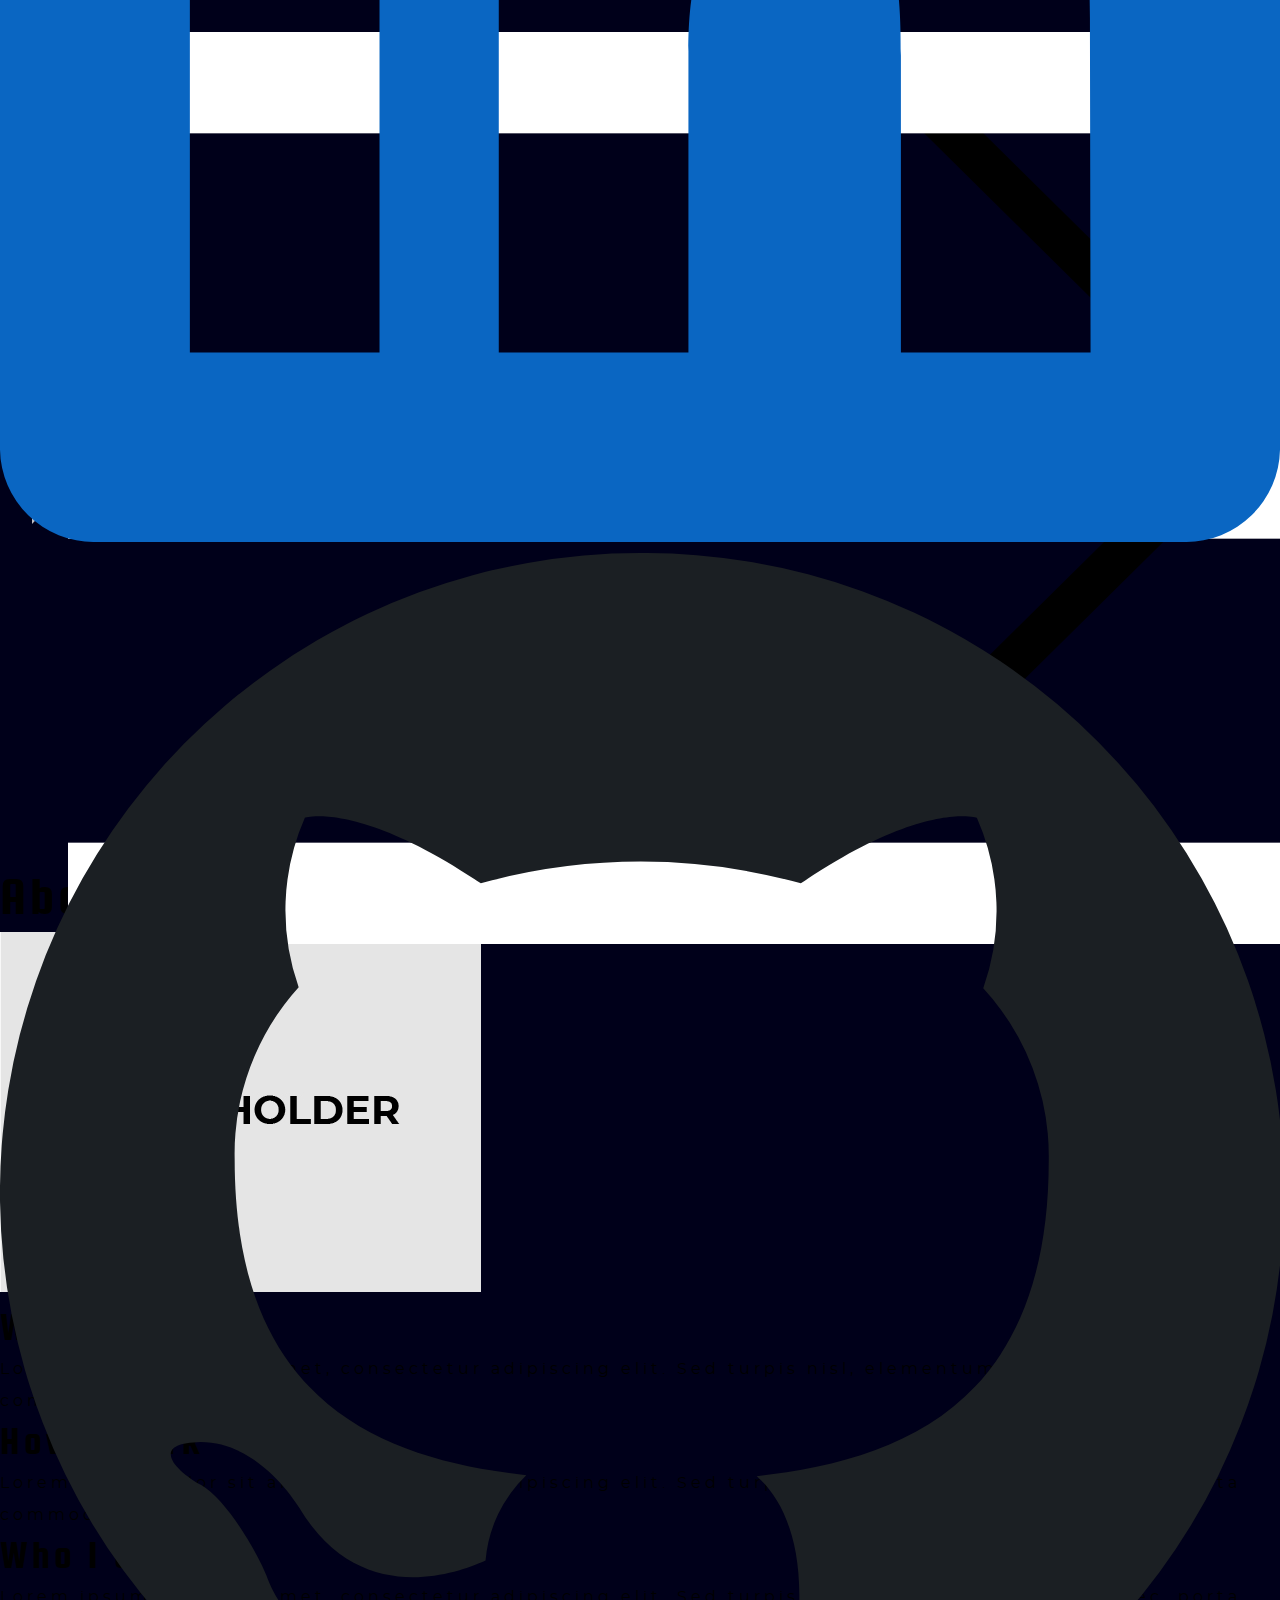
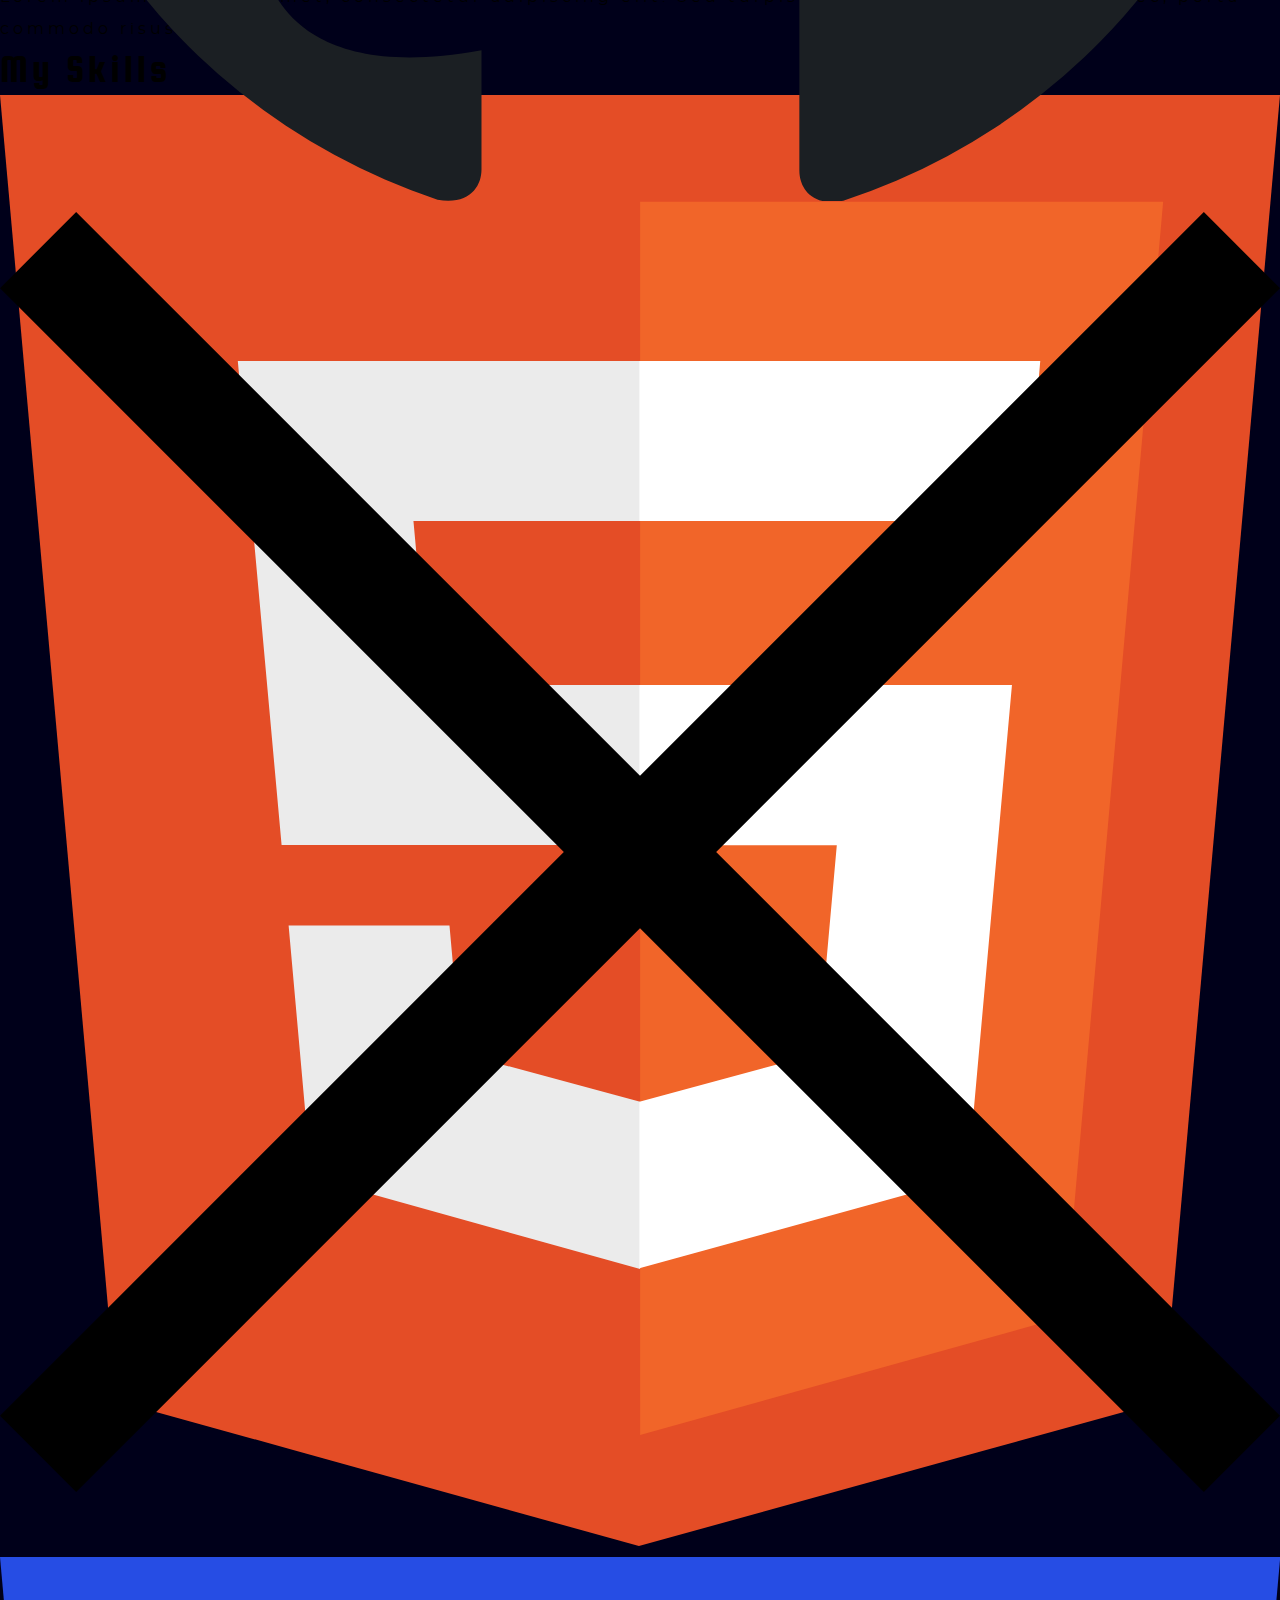
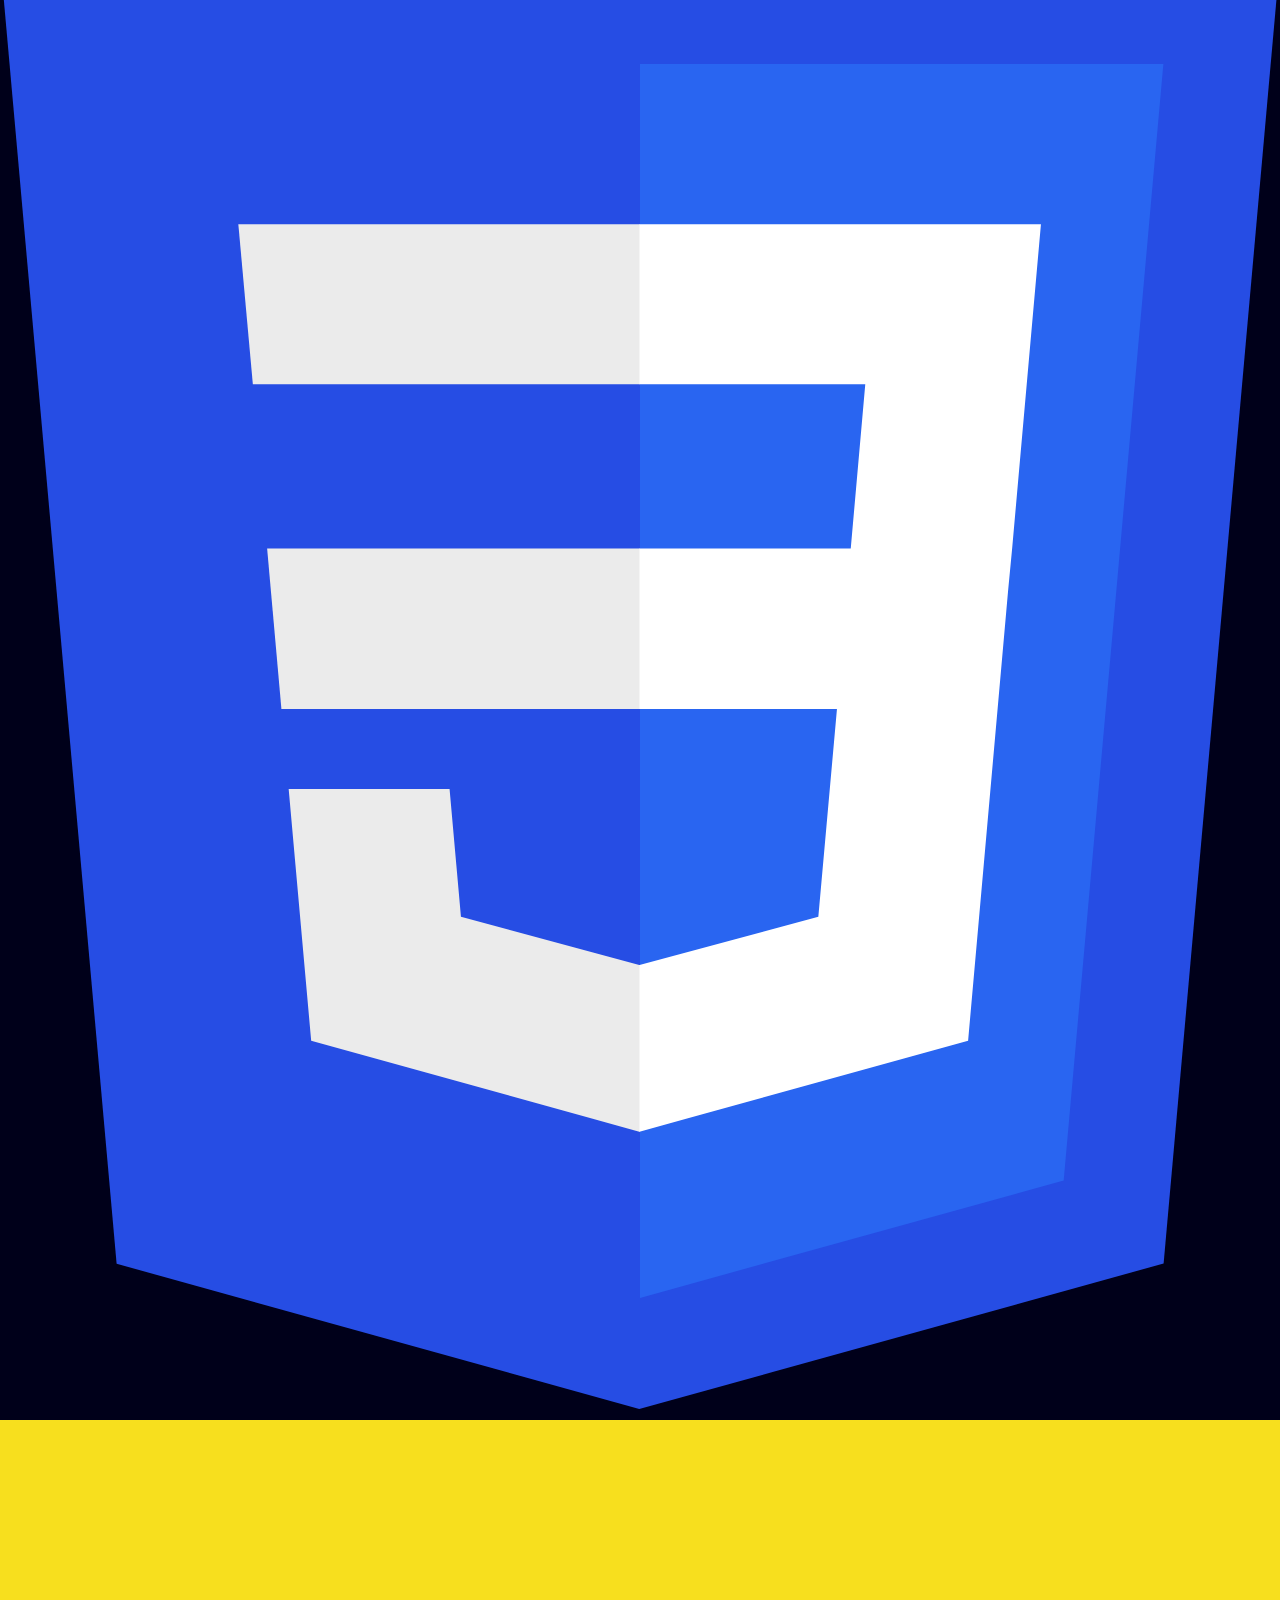
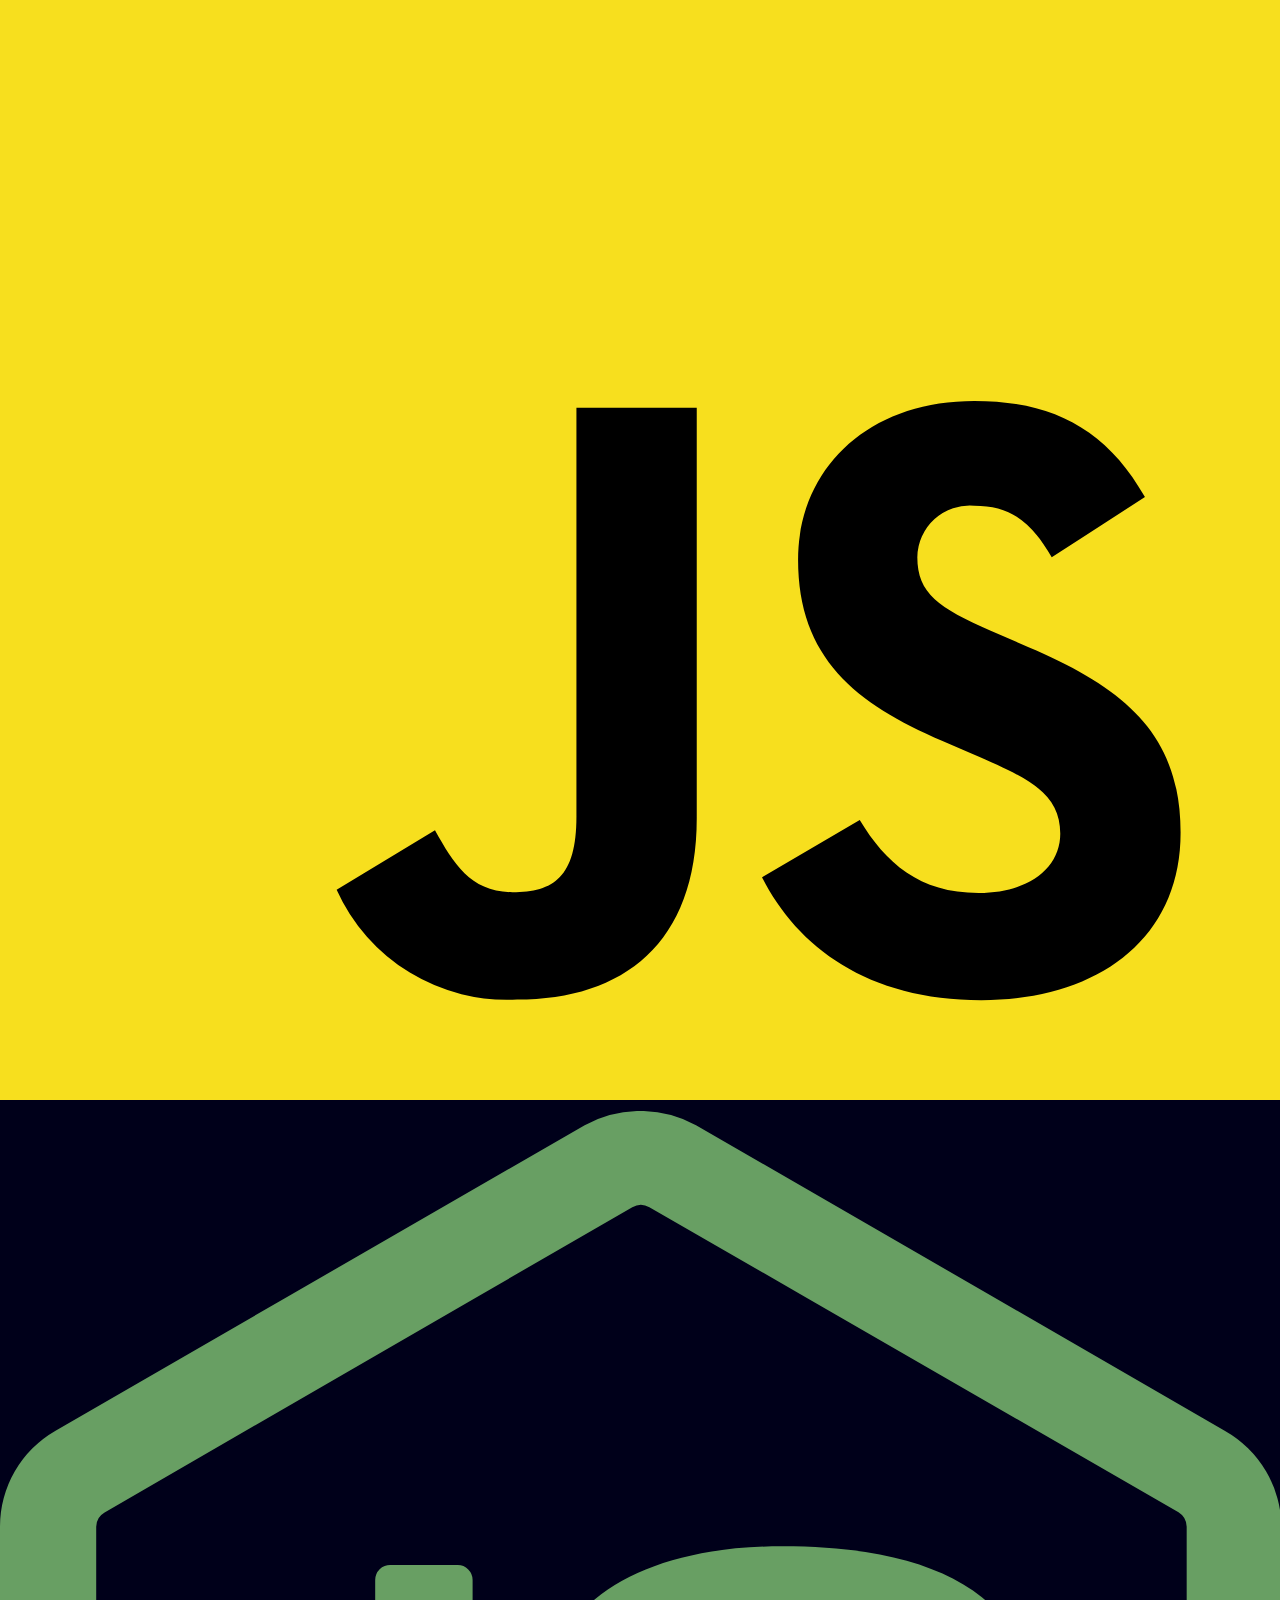
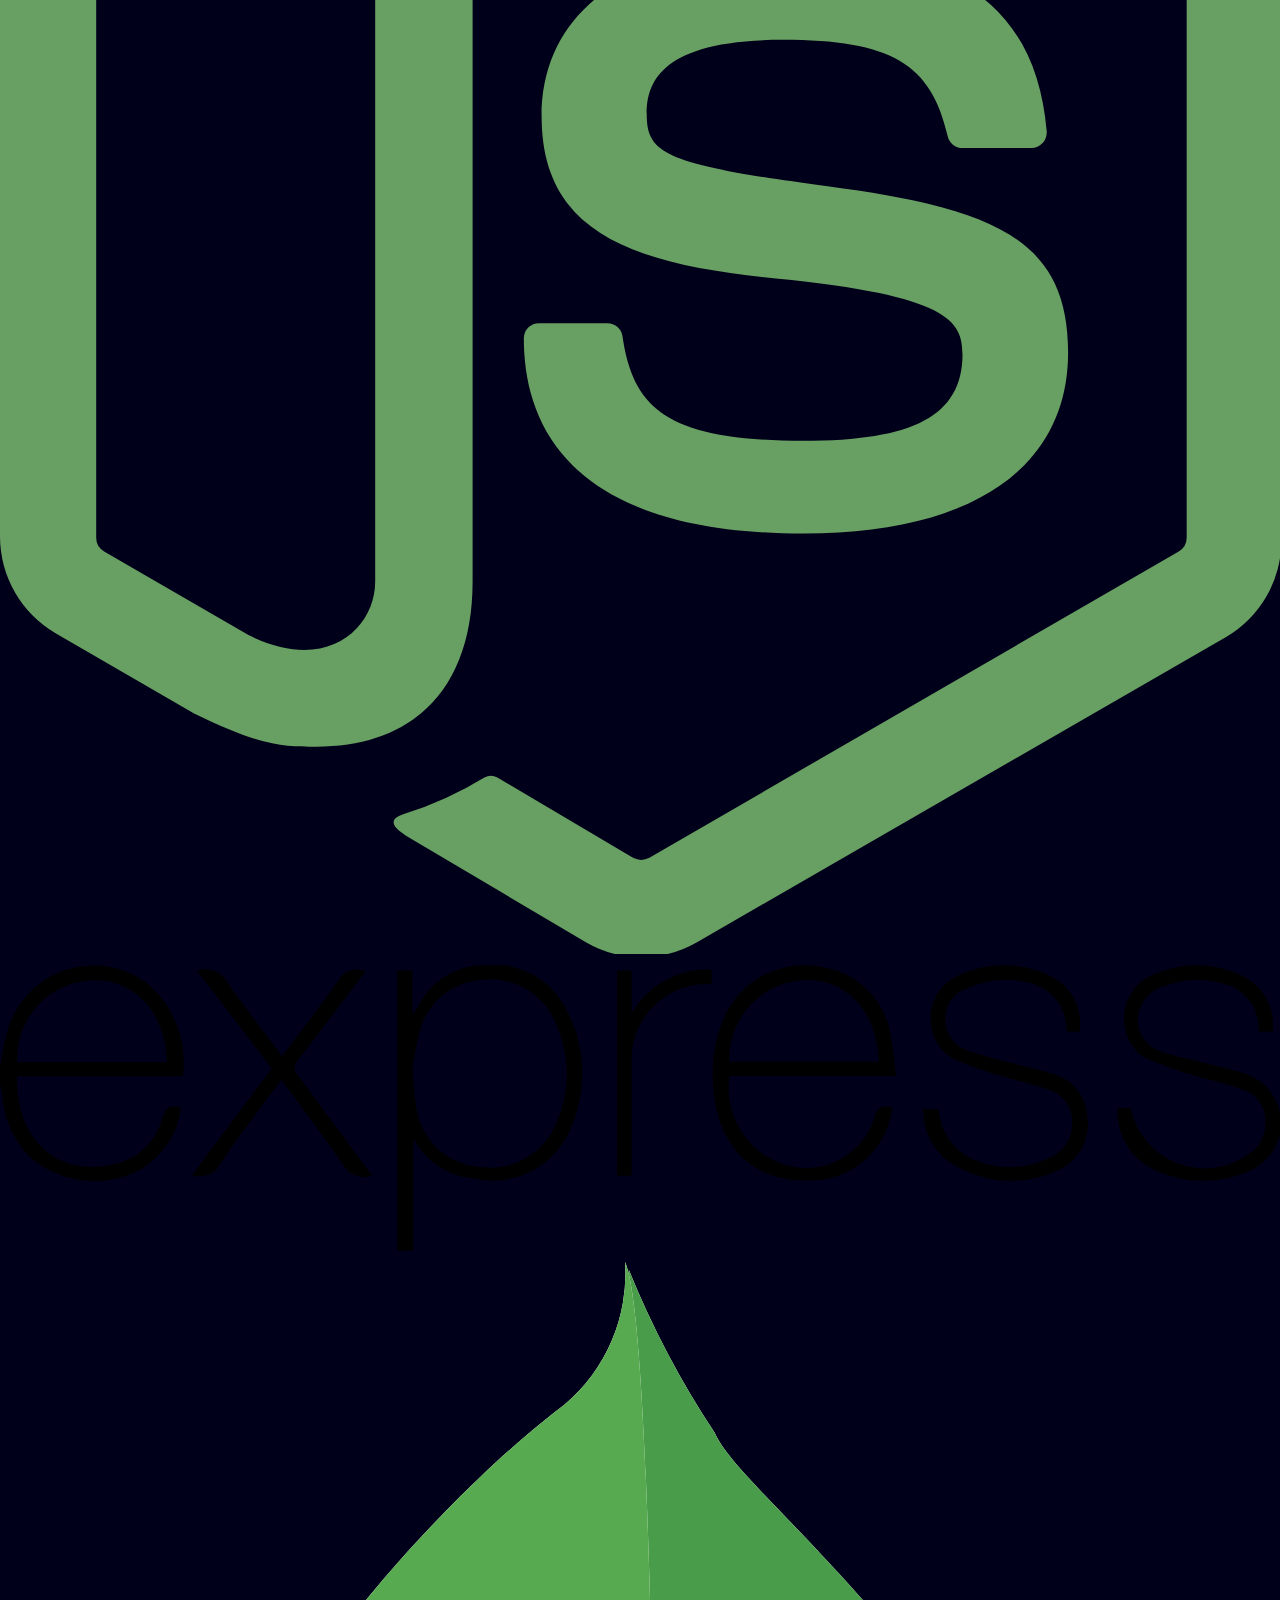
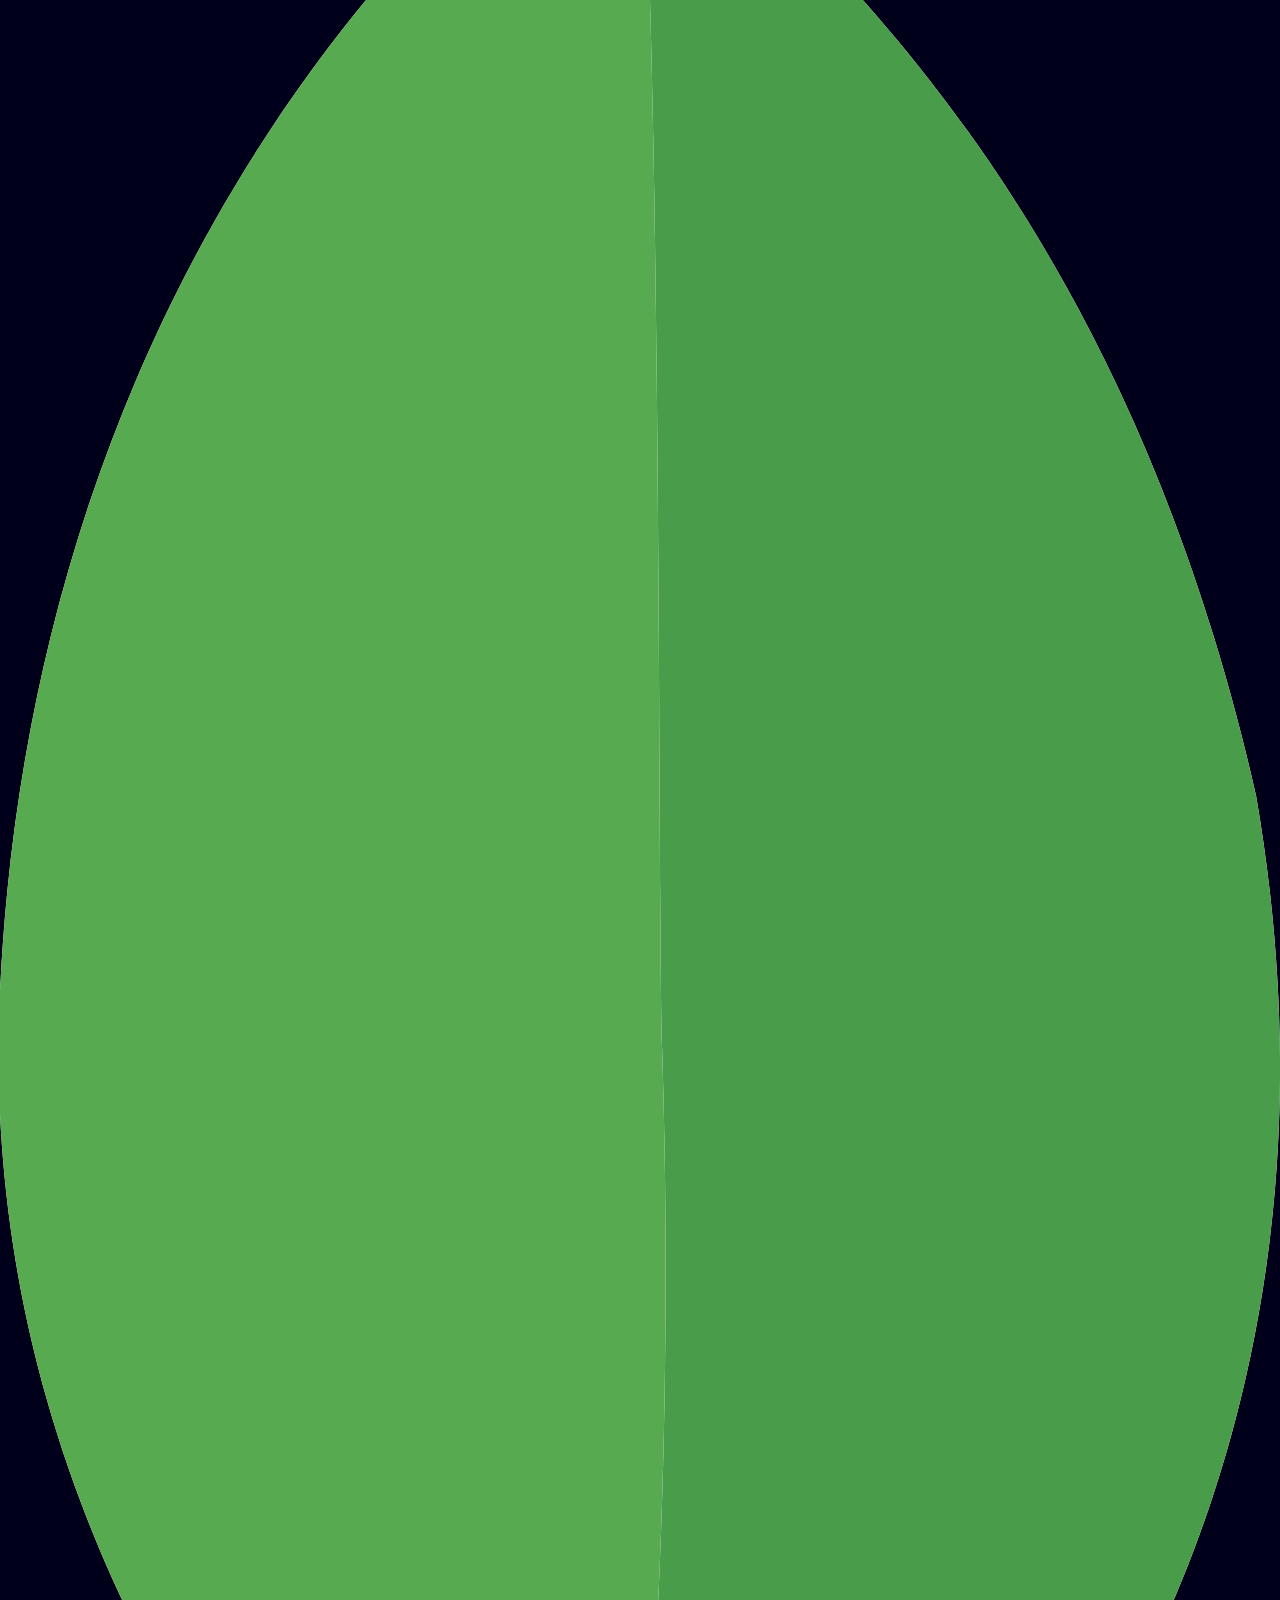
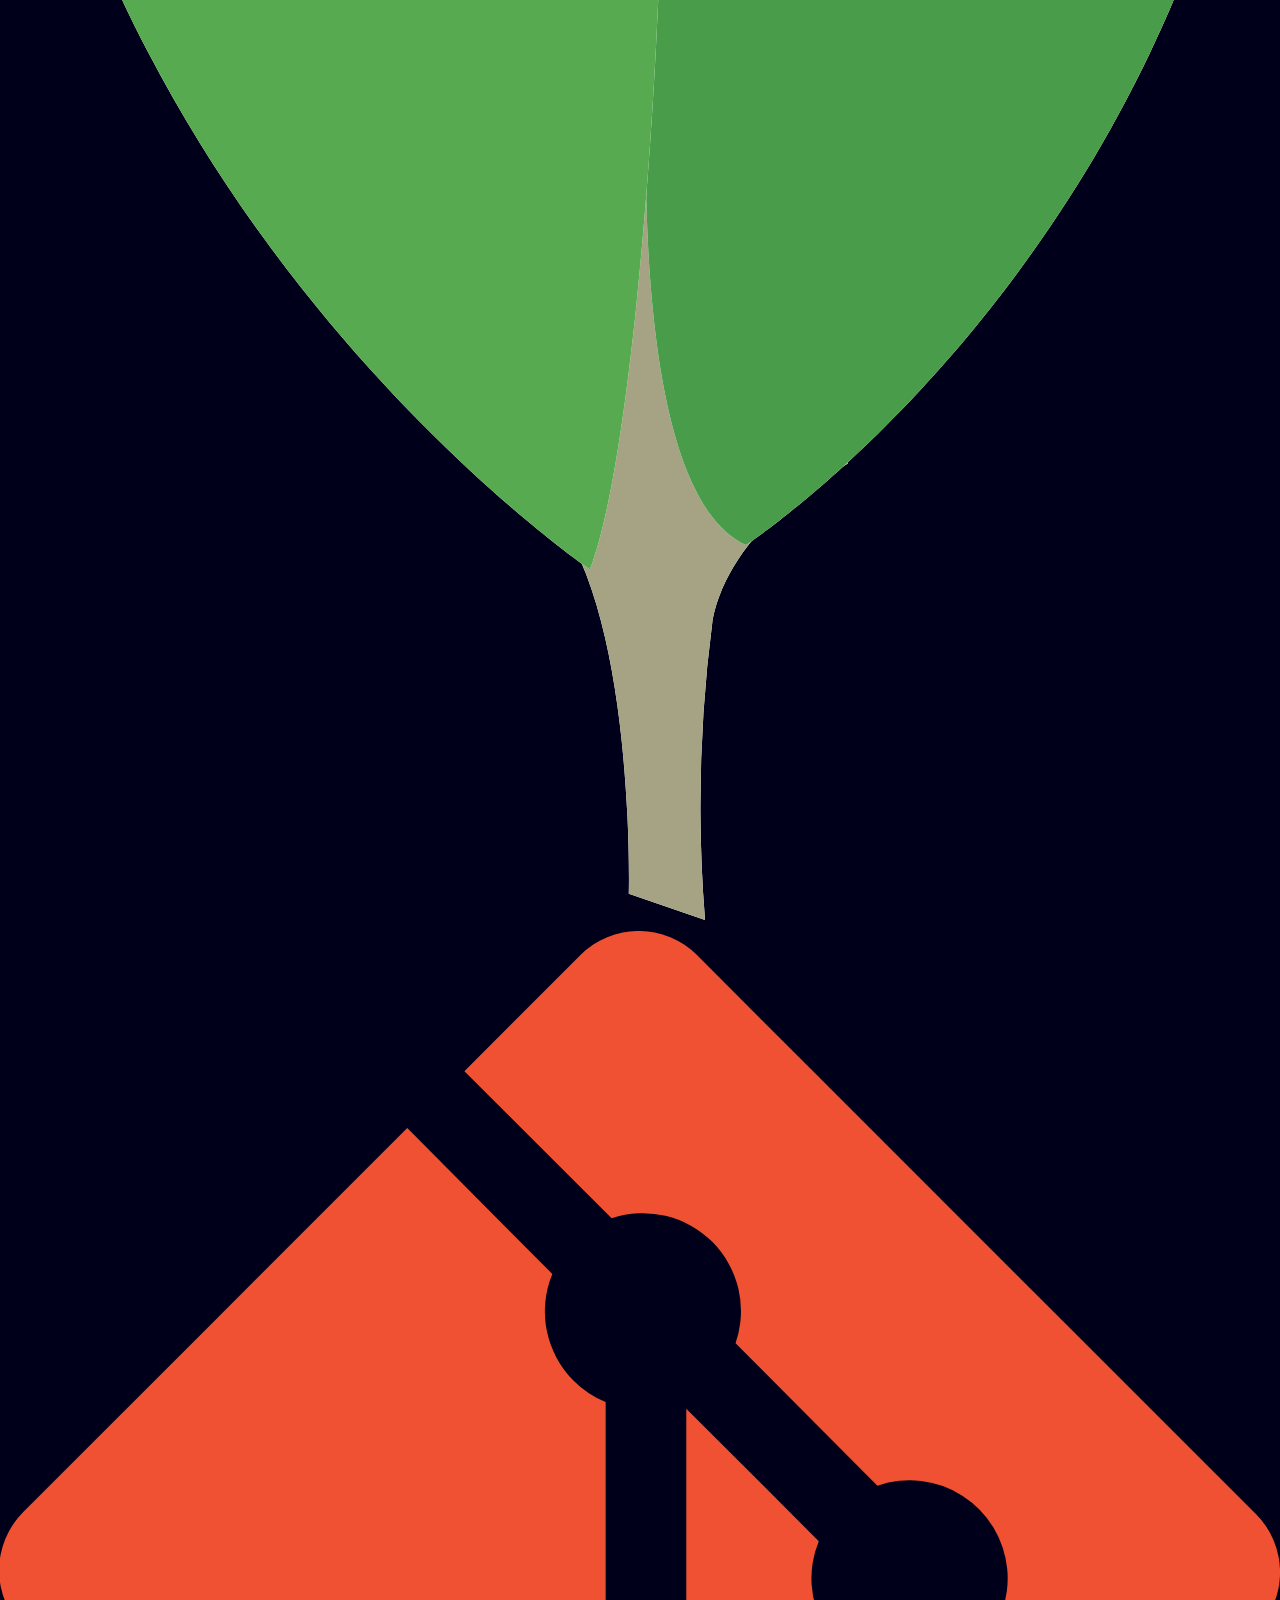
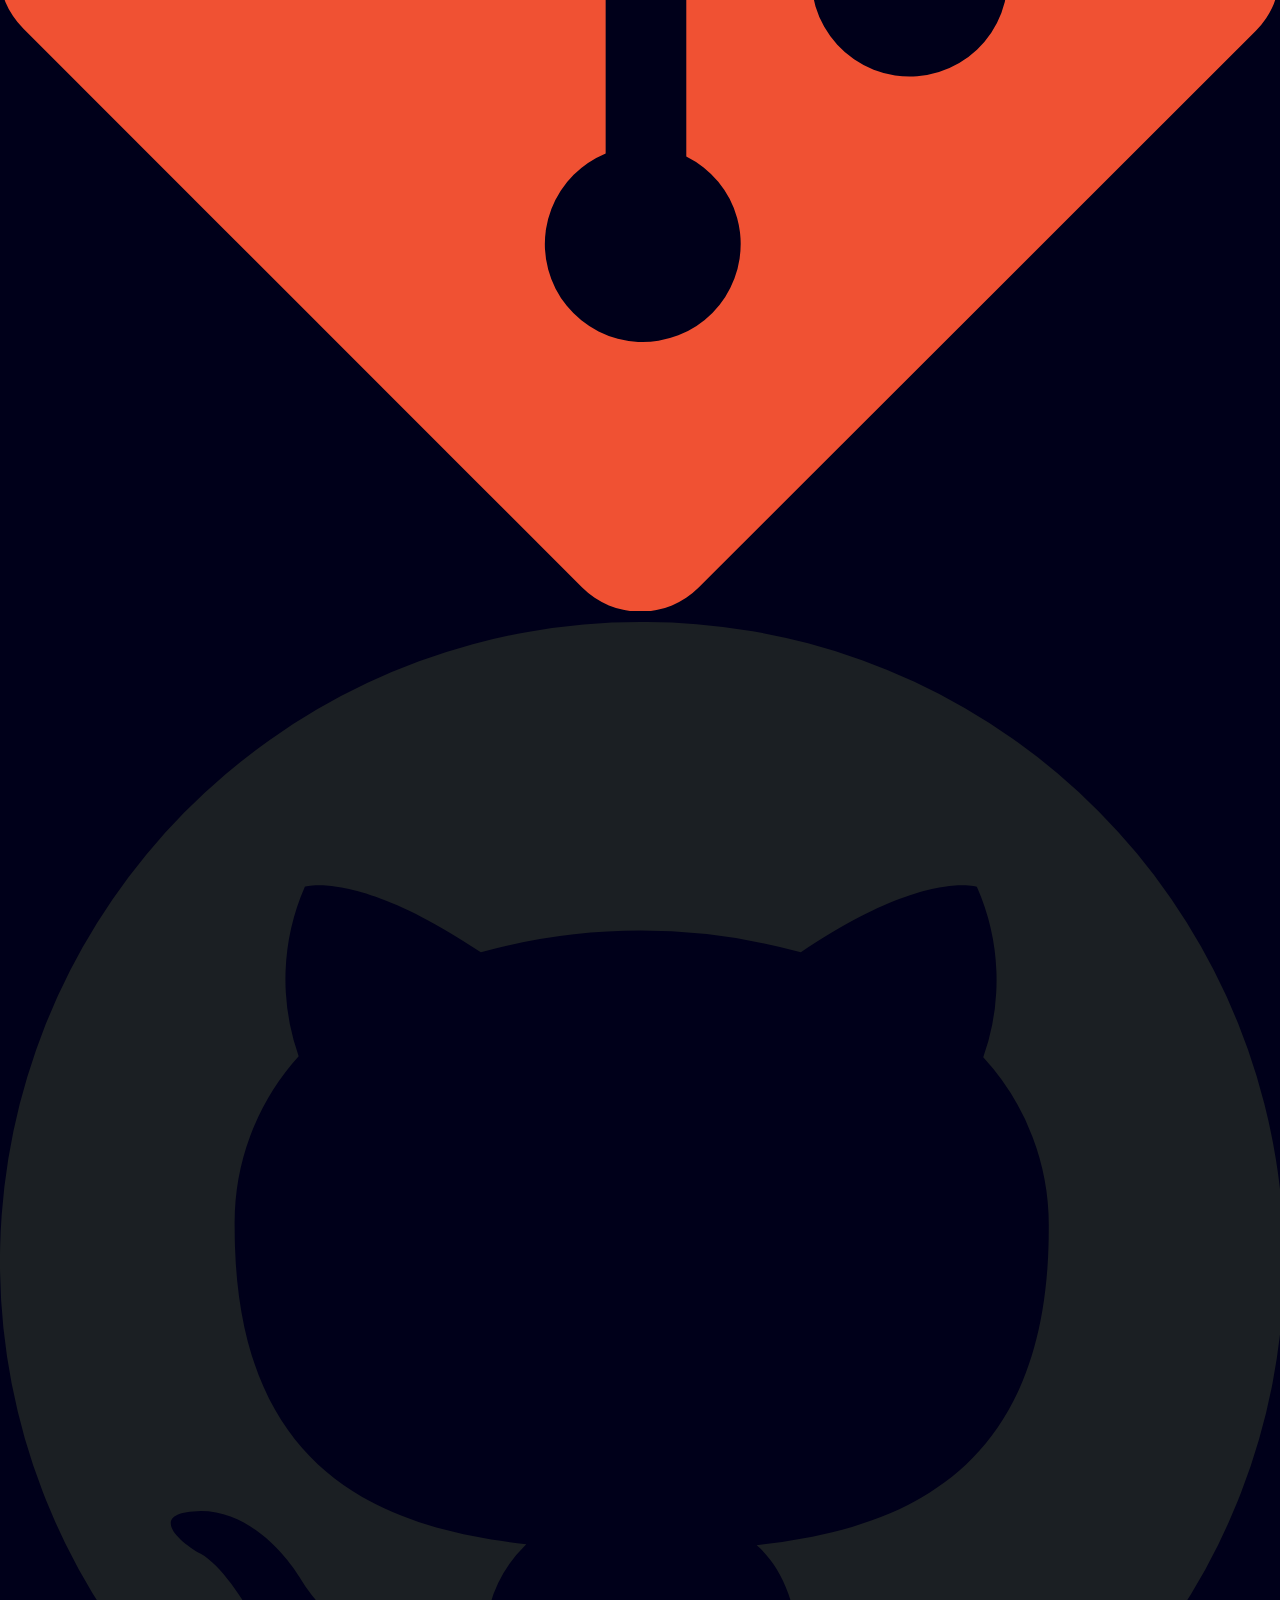
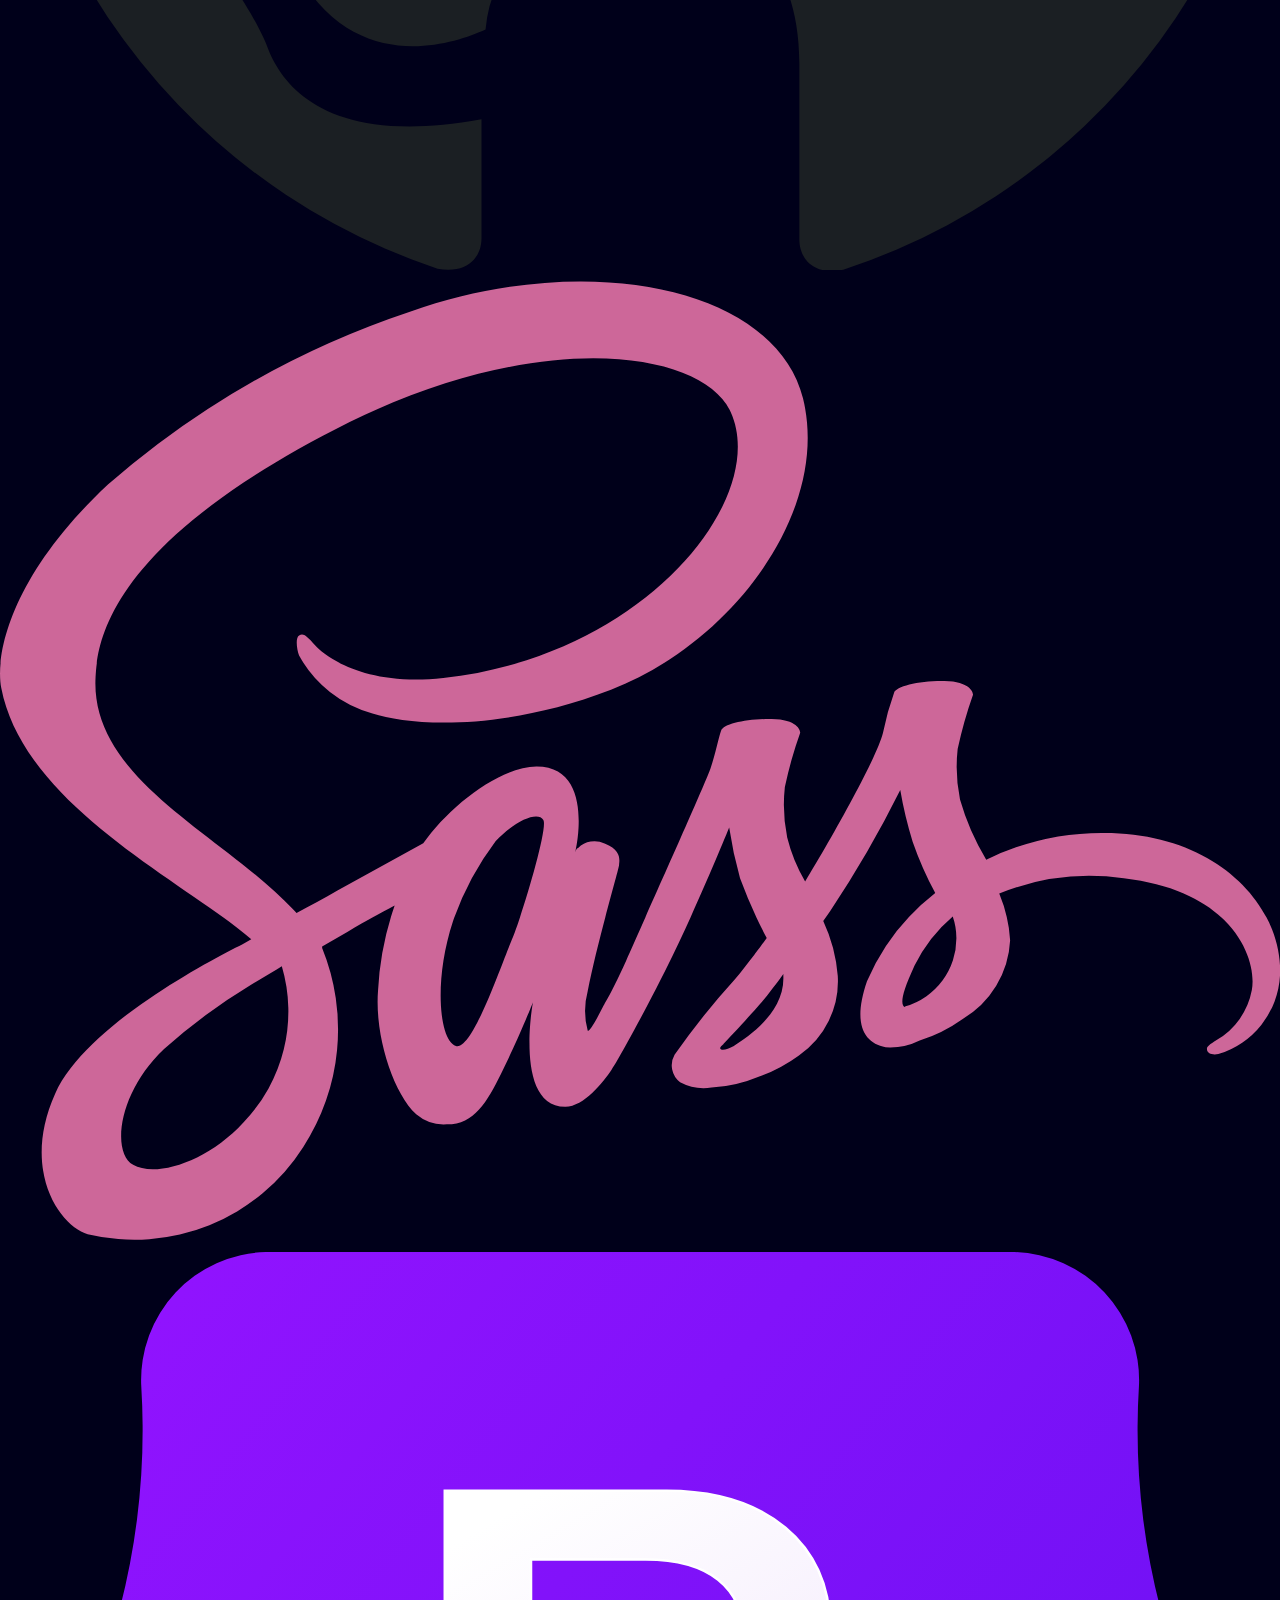
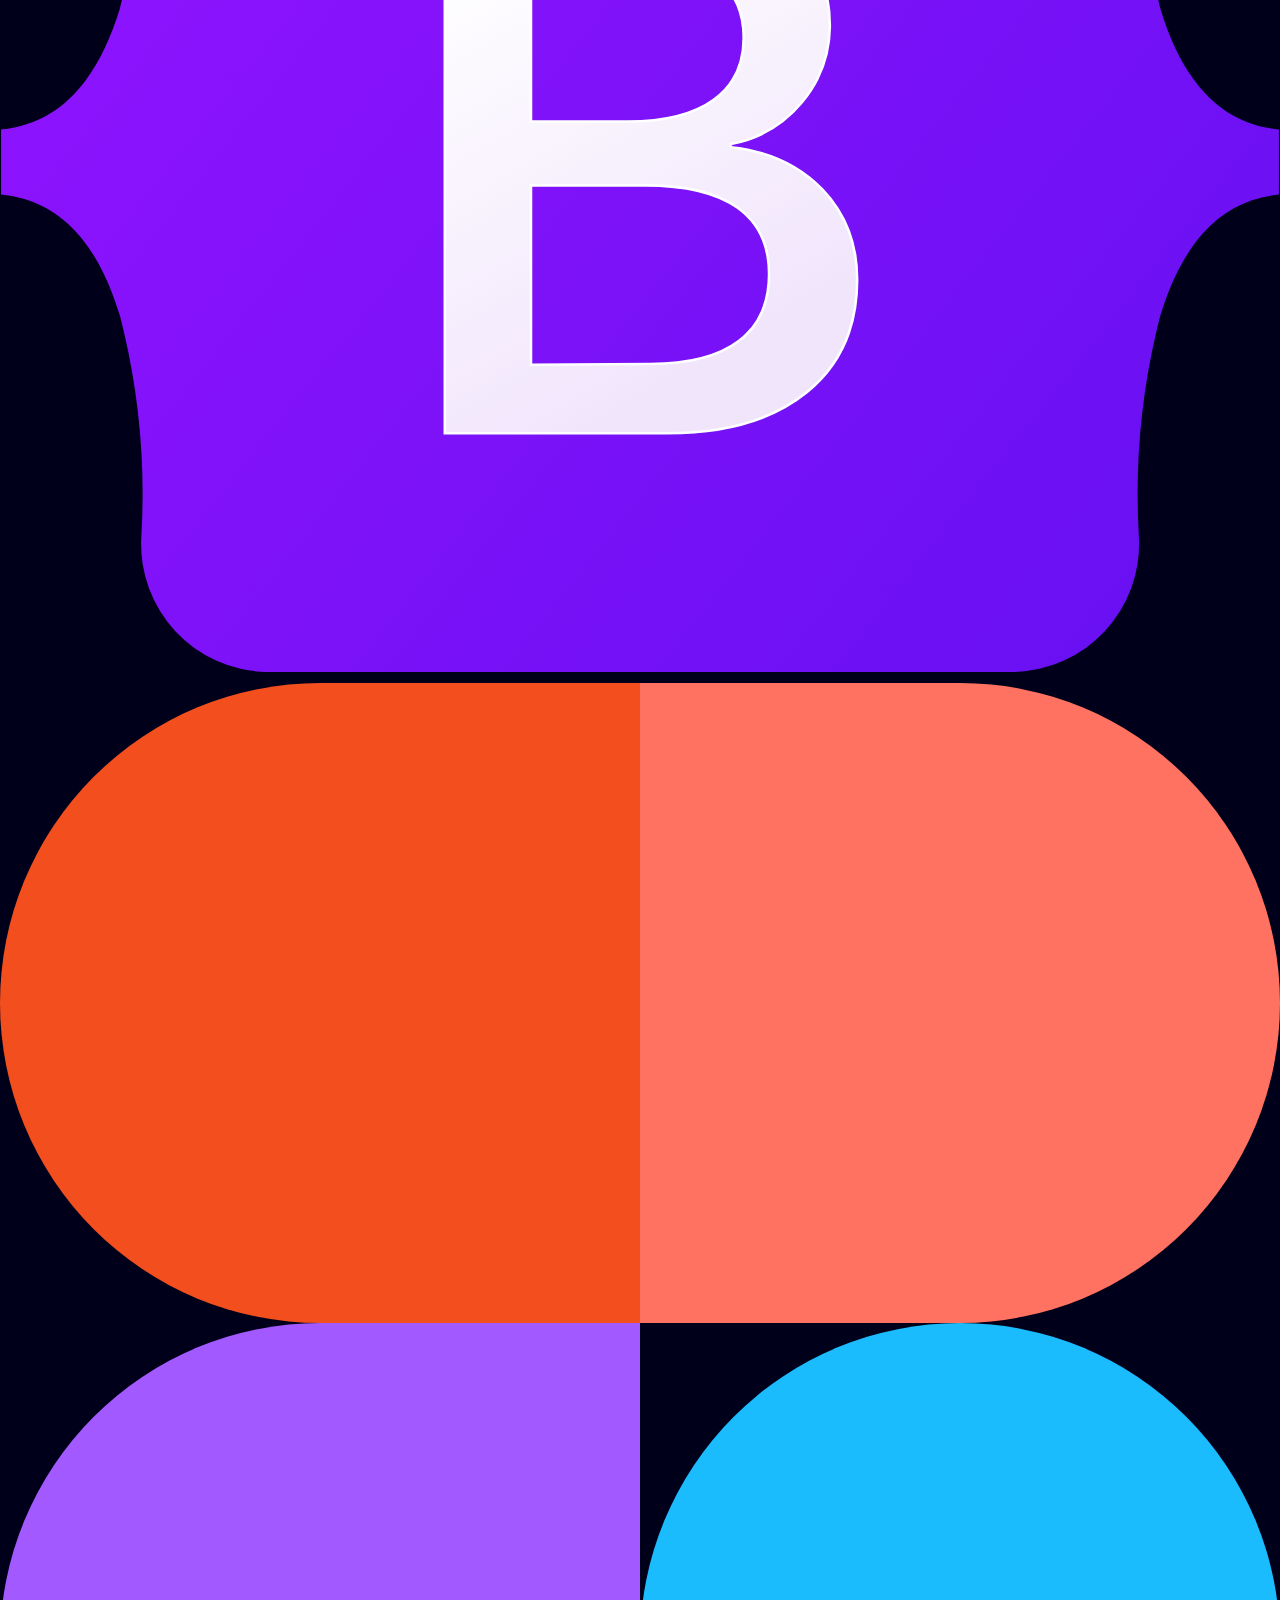
<file: public/about.html>
<!DOCTYPE html>
<html lang="en">

<head>
    <meta charset="UTF-8">
    <meta http-equiv="X-UA-Compatible" content="IE=edge">
    <meta name="viewport" content="width=device-width, initial-scale=1.0">
    <meta name="description" content="Hi, my name is Daniel and I am a full-stack web developer. Contact me to start a project together.">
    <meta name="author" content="Daniel Giustini Perez">
    <link rel="shortcut icon" type="image/png" href="assets/png/favicon.png">
    <title>About - Daniel Giustini Perez</title>
    <link rel="stylesheet" href="styles/main.css">
</head>

<body>
    <header class="sub-page__header">
        <nav class="navigation-bar">
            <img src="assets/svg/logo.svg" alt="Daniel Giustini Perez Logo" class="navigation-bar__logo">
            <img src="assets/svg/menu.svg" alt="Navigation Menu" class="open-menu">
        </nav>
        <div class="navigation-menu">
            <div class="navigation-menu__links">
                <ul class="navigation-menu--main-links">
                    <li><a href="">Home</a></li>
                    <li><a href="">About Me</a></li>
                    <li><a href="">My Work</a></li>
                    <li><a href="">Contact</a></li>
                </ul>
                <hr class="line-break">
                <div class="social-links">
                    <a href="">Blog</a>
                    <div class="social-links__icons">
                        <a href=""><img src="assets/svg/linkedin.svg" alt="LinkedIn Profile"></a>
                        <a href=""><img src="assets/svg/github.svg" alt="GitHub Profile"></a>
                    </div>
                </div>
            </div>
            <img src="assets/svg/close.svg" alt="Close Menu" class="close-menu">
        </div>
        <div class="sub-page__title">
            <img src="assets/svg/arrow.svg" alt="Go back" class="arrow-back">
            <h1>About Me</h1>
        </div>
    </header>
    <main>
        <section class="sub-page__section--video">
            <img src="assets/jpg/landscape.jpg" alt="Presentation Video" class="presentation-video">
        </section>
        <section class="sub-page__section--description">
            <div class="sub-page__textblock--description">
                <h2>What I do</h2>
                <p>Lorem ipsum dolor sit amet, consectetur adipiscing elit. Sed turpis nisl, elementum sed enim nec, porta commodo risus.</p>
            </div>
            <div class="sub-page__textblock--description">
                <h2>How I work</h2>
                <p>Lorem ipsum dolor sit amet, consectetur adipiscing elit. Sed turpis nisl, elementum sed enim nec, porta commodo risus.</p>
            </div>
            <div class="sub-page__textblock--description">
                <h2>Who I am</h2>
                <p>Lorem ipsum dolor sit amet, consectetur adipiscing elit. Sed turpis nisl, elementum sed enim nec, porta commodo risus.</p>
            </div>
        </section>
        <section class="sub-page_section--skills">
            <h2 class="full-width-text">My Skills</h2>
            <div class="skills-overview">
                <div class="skill-overview__item">
                    <img src="assets/svg/html.svg" alt="HTML">
                </div>
                <div class="skill-overview__item">
                    <img src="assets/svg/css.svg" alt="CSS">
                </div>
                <div class="skill-overview__item">
                    <img src="assets/svg/javascript.svg" alt="JavaScript">
                </div>
                <div class="skill-overview__item">
                    <img src="assets/svg/node.svg" alt="Node JS">
                </div>
                <div class="skill-overview__item">
                    <img src="assets/svg/express.svg" alt="Express JS">
                </div>
                <div class="skill-overview__item">
                    <img src="assets/svg/mongo.svg" alt="Mongo DB">
                </div>
                <div class="skill-overview__item">
                    <img src="assets/svg/git.svg" alt="Git">
                </div>
                <div class="skill-overview__item">
                    <img src="assets/svg/github.svg" alt="GitHub">
                </div>
                <div class="skill-overview__item">
                    <img src="assets/svg/sass.svg" alt="Sass">
                </div>
                <div class="skill-overview__item">
                    <img src="assets/svg/bootstrap.svg" alt="Bootstrap">
                </div>
                <div class="skill-overview__item">
                    <img src="assets/svg/figma.svg" alt="Figma">
                </div>
                <div class="skill-overview__item">
                    <img src="assets/svg/illustrator.svg" alt="Adobe Illustrator">
                </div>
            </div>
        </section>
    </main>
    <footer>
        <nav class="footer__navigation-bar">
            <ul class="footer__navigation-links">
                <li><a href="">Home</a></li>
                <li><a href="">About Me</a></li>
                <li><a href="">My Work</a></li>
                <li><a href="">Contact</a></li>
                <li><a href="">Blog</a></li>
            </ul>
            <div class="social-links__icons">
                <a href=""><img src="assets/svg/linkedin.svg" alt="LinkedIn Profile"></a>
                <a href=""><img src="assets/svg/github.svg" alt="GitHub Profile"></a>
            </div>
        </nav>
        <p>Designed and developed by Daniel Giustini Perez</p>
    </footer>
</body>

</html>
</file>
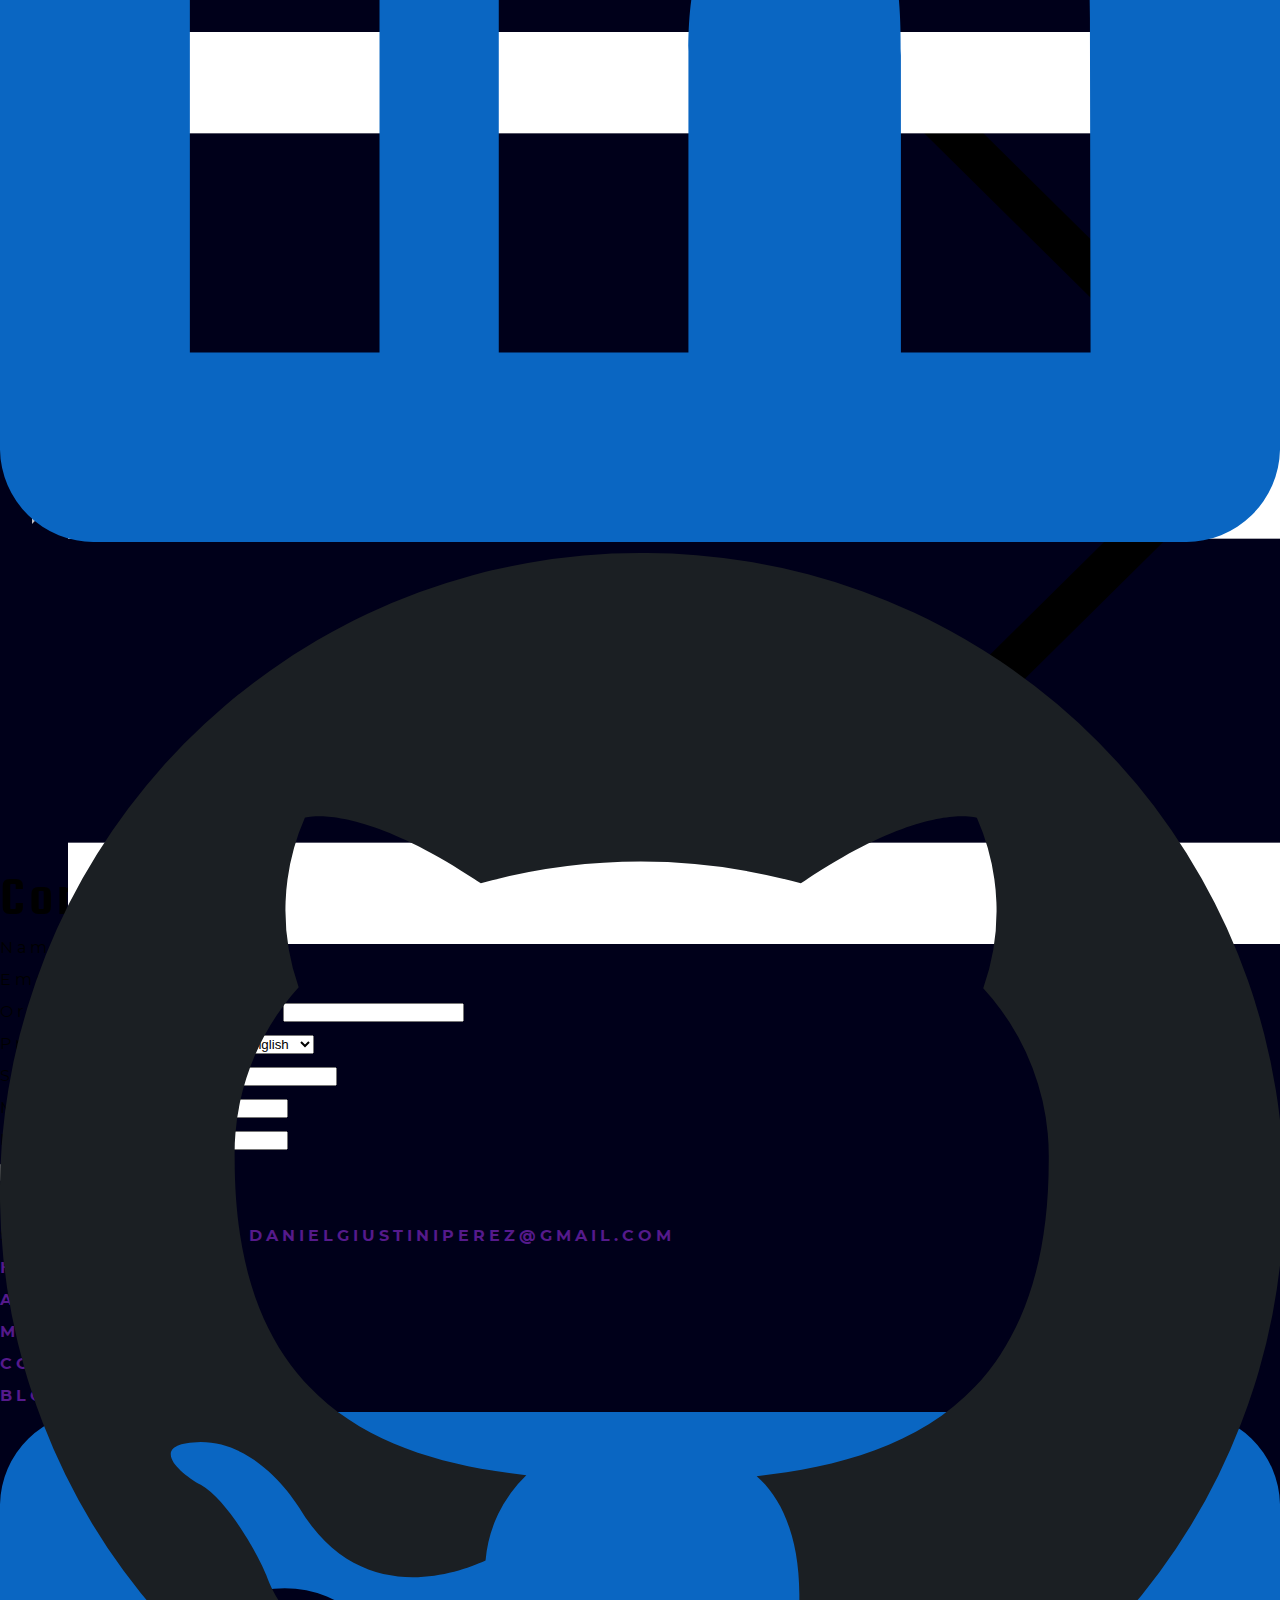
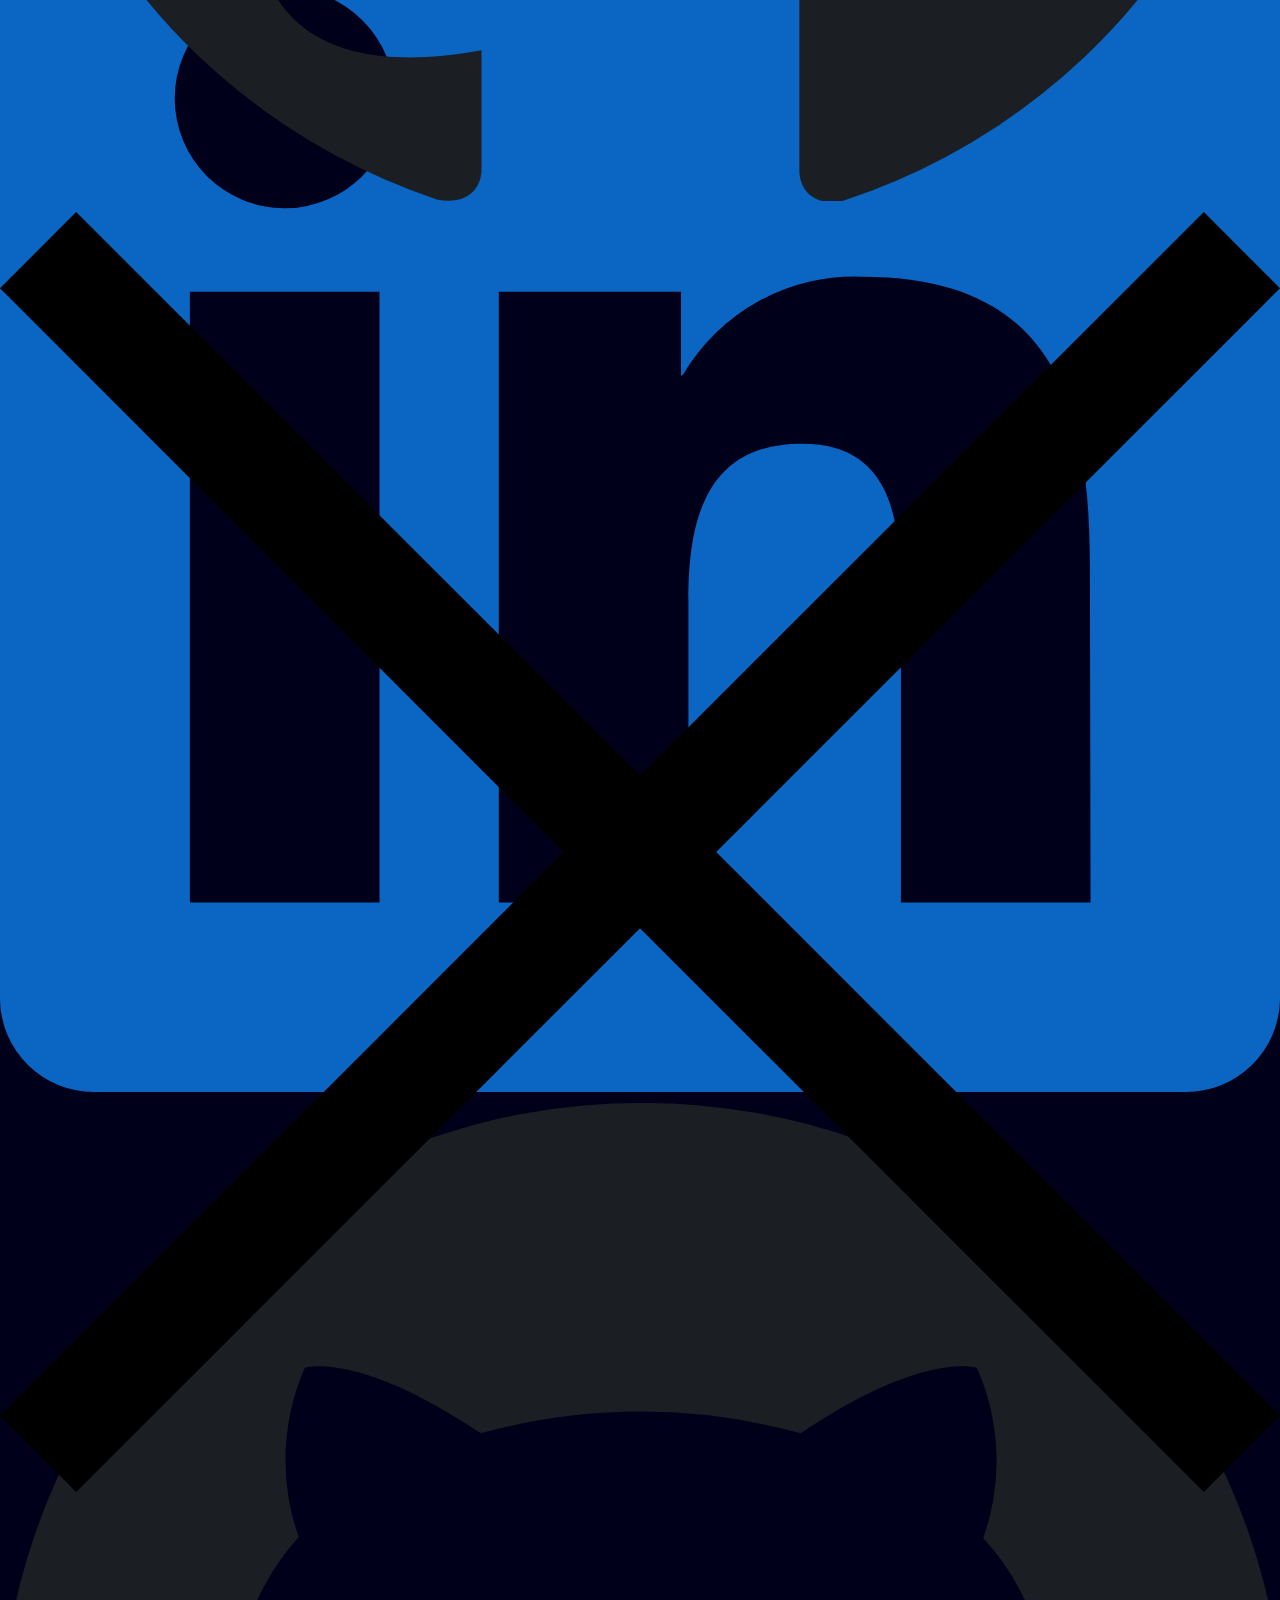
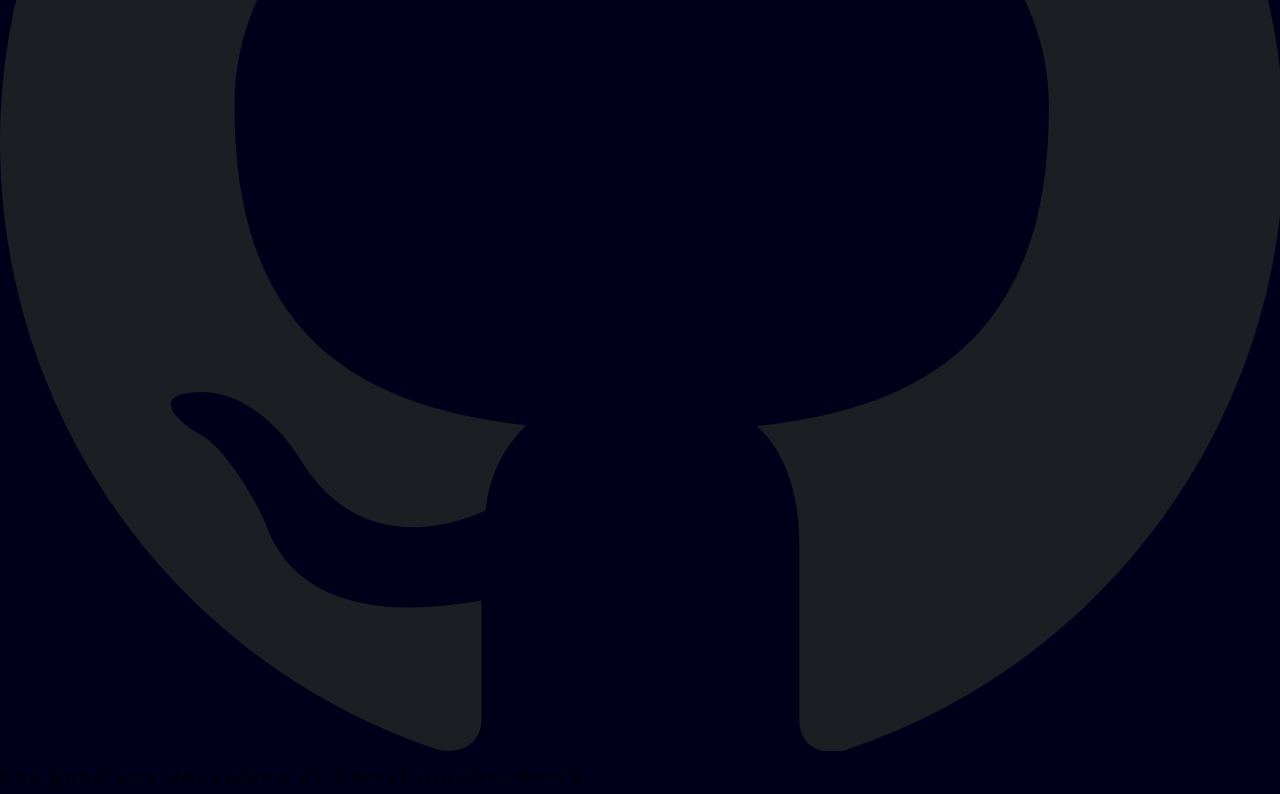
<file: public/contact.html>
<!DOCTYPE html>
<html lang="en">

<head>
    <meta charset="UTF-8">
    <meta http-equiv="X-UA-Compatible" content="IE=edge">
    <meta name="viewport" content="width=device-width, initial-scale=1.0">
    <meta name="description" content="Hi, my name is Daniel and I am a full-stack web developer. Contact me to start a project together.">
    <meta name="author" content="Daniel Giustini Perez">
    <link rel="shortcut icon" type="image/png" href="assets/png/favicon.png">
    <title>About - Daniel Giustini Perez</title>
    <link rel="stylesheet" href="styles/main.css">
</head>

<body>
    <header class="sub-page__header">
        <nav class="navigation-bar">
            <img src="assets/svg/logo.svg" alt="Daniel Giustini Perez Logo" class="navigation-bar__logo">
            <img src="assets/svg/menu.svg" alt="Navigation Menu" class="open-menu">
        </nav>
        <div class="navigation-menu">
            <div class="navigation-menu__links">
                <ul class="navigation-menu--main-links">
                    <li><a href="">Home</a></li>
                    <li><a href="">About Me</a></li>
                    <li><a href="">My Work</a></li>
                    <li><a href="">Contact</a></li>
                </ul>
                <hr class="line-break">
                <div class="social-links">
                    <a href="">Blog</a>
                    <div class="social-links__icons">
                        <a href=""><img src="assets/svg/linkedin.svg" alt="LinkedIn Profile"></a>
                        <a href=""><img src="assets/svg/github.svg" alt="GitHub Profile"></a>
                    </div>
                </div>
            </div>
            <img src="assets/svg/close.svg" alt="Close Menu" class="close-menu">
        </div>
        <div class="sub-page__title">
            <img src="assets/svg/arrow.svg" alt="Go back" class="arrow-back">
            <h1>Contact</h1>
        </div>
    </header>
    <main>
        <form action="" class="contact-form">
            <div class="contact-form__input-field">
                <label for="name">Name</label>
                <input type="text" name="name" id="name">
            </div>
            <div class="contact-form__input-field">
                <label for="email">Email</label>
                <input type="email" name="email" id="email">
            </div>
            <div class="contact-form__input-field">
                <label for="organization">Organization (optional)</label>
                <input type="text" name="organization" id="organization">
            </div>
            <div class="contact-form__input-field">
                <label for="language">Preferred Language</label>
                <select name="language" id="language" class="contact-form__select-list">
                    <option value="en">English</option>
                    <option value="de">Deutsch</option>
                    <option value="es">Espa&#241;ol</option>
                    <option value="fr">Fran&#231;ais</option>
                    <option value="it">Italiano</option>
                </select>
            </div>
            <div class="contact-form__input-field">
                <label for="subject">Subject Line</label>
                <input type="text" name="subject" id="subject">
            </div>
            <div class="contact-form__input-field">
                <label for="message">Message</label>
                <input type="text" name="message" id="message">
            </div>
            <div class="contact-form__input-field">
                <label for="message">Message</label>
                <input type="text" name="message" id="message" class="contact-form__file-upload">
            </div>
            <button class="contact-form__submit-button">Send</button>
        </form>
        <p class="full-width-text">Or</p>
        <p>Send me an email at <a href="" class="inline-link">danielgiustiniperez@gmail.com</a></p>
    </main>
    <footer>
        <nav class="footer__navigation-bar">
            <ul class="footer__navigation-links">
                <li><a href="">Home</a></li>
                <li><a href="">About Me</a></li>
                <li><a href="">My Work</a></li>
                <li><a href="">Contact</a></li>
                <li><a href="">Blog</a></li>
            </ul>
            <div class="social-links__icons">
                <a href=""><img src="assets/svg/linkedin.svg" alt="LinkedIn Profile"></a>
                <a href=""><img src="assets/svg/github.svg" alt="GitHub Profile"></a>
            </div>
        </nav>
        <p>Designed and developed by Daniel Giustini Perez</p>
    </footer>
</body>

</html>
</file>
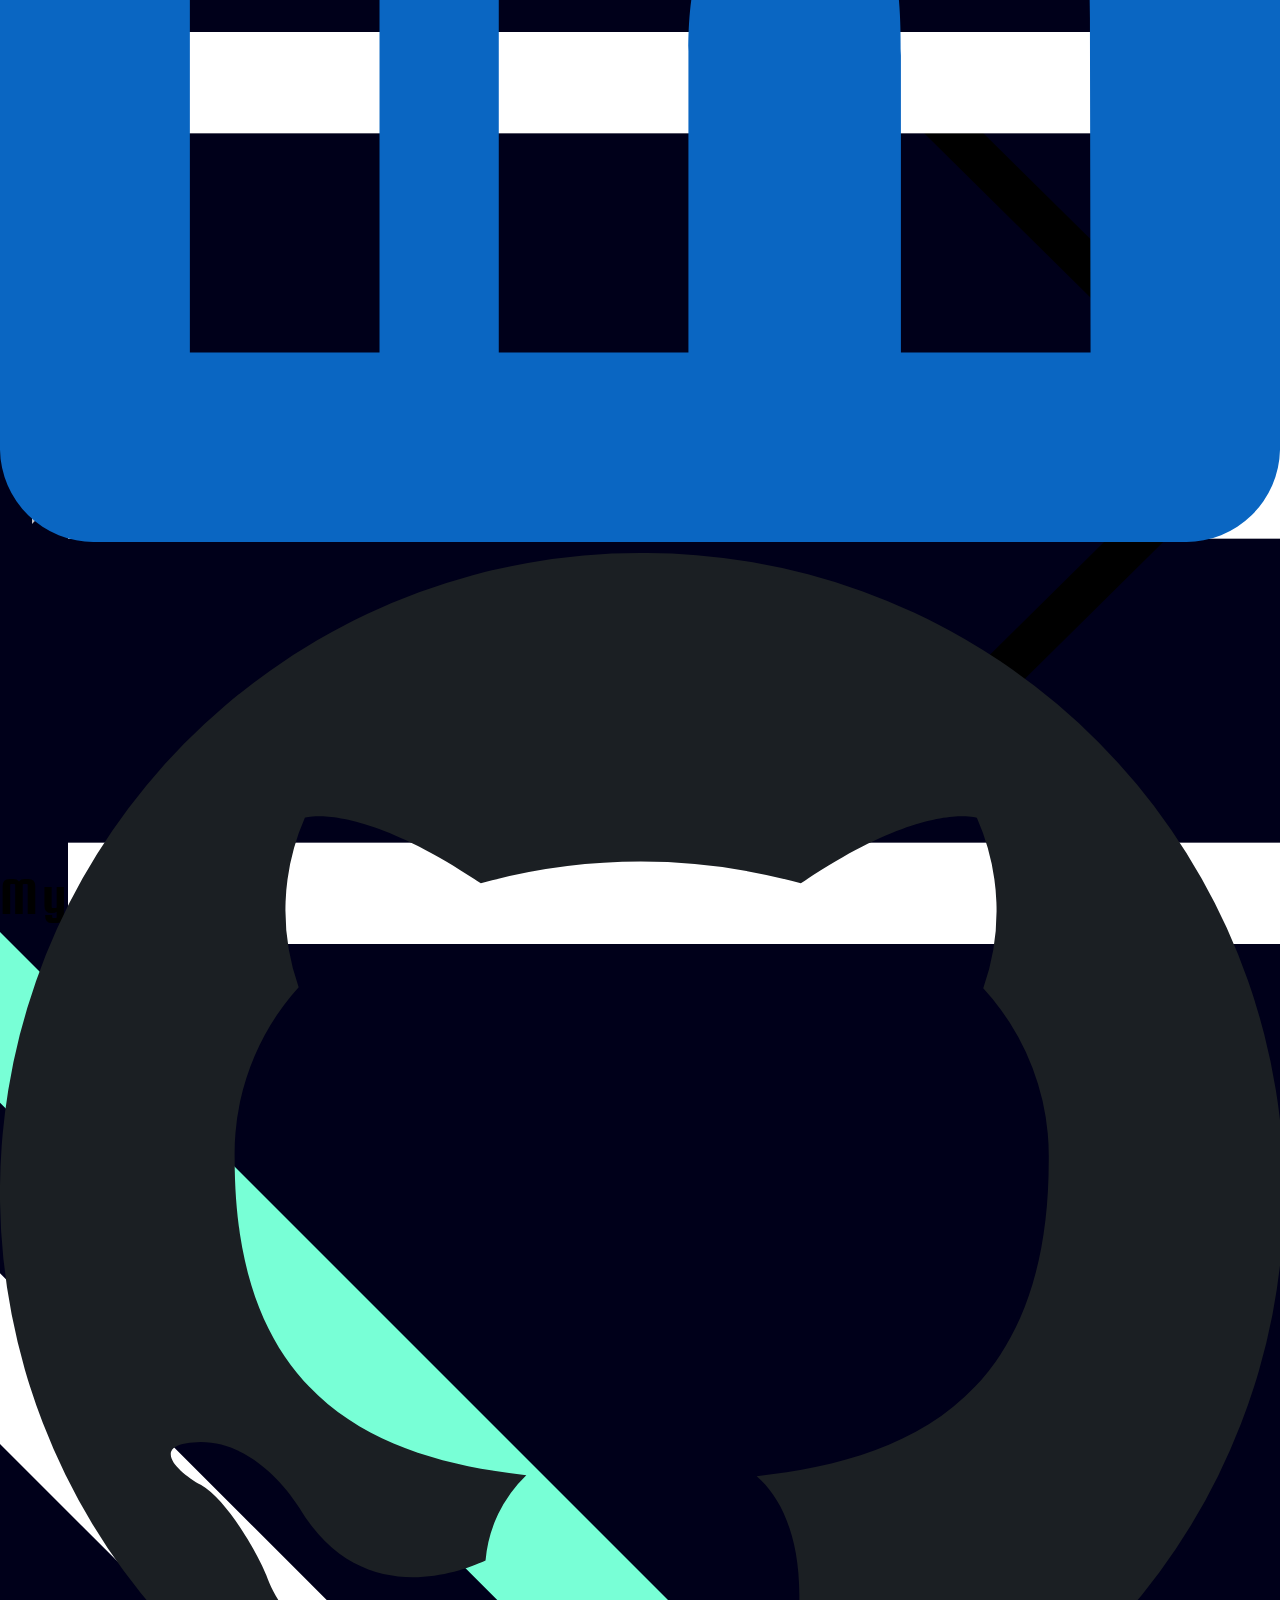
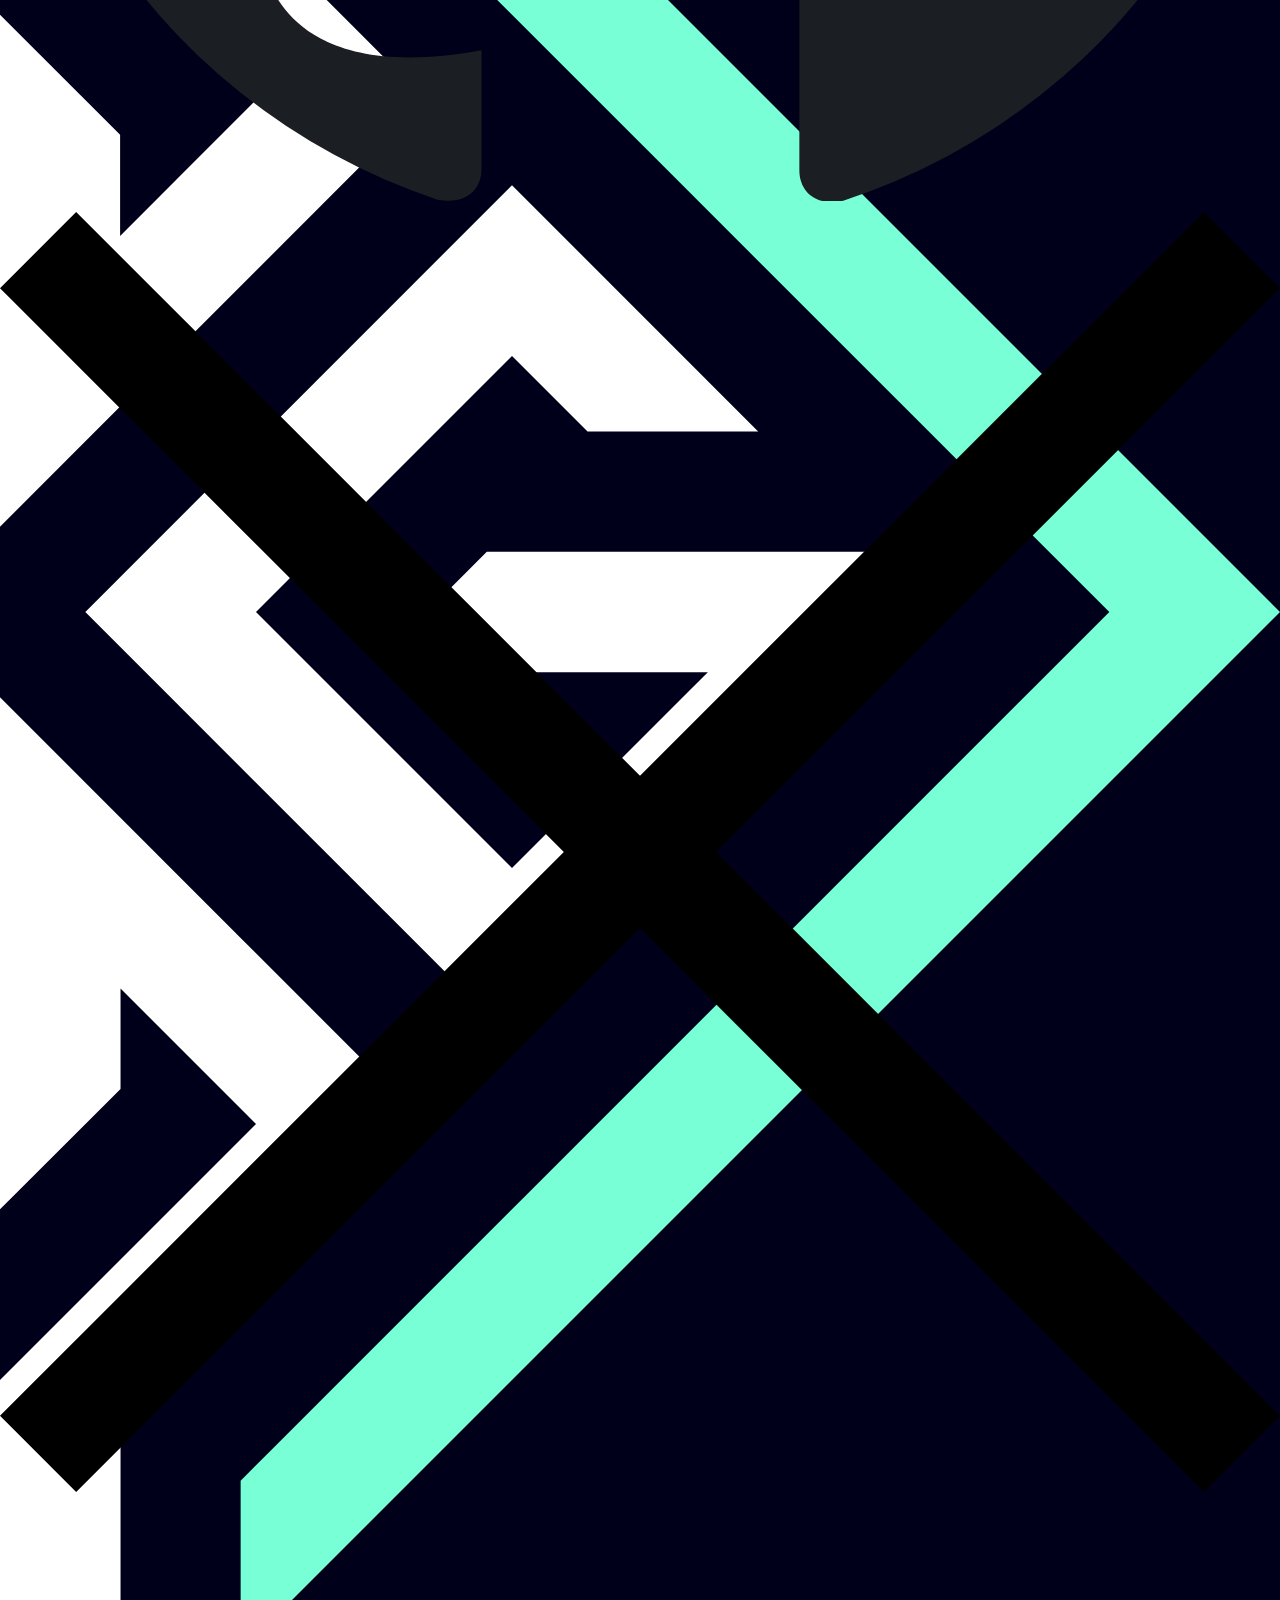
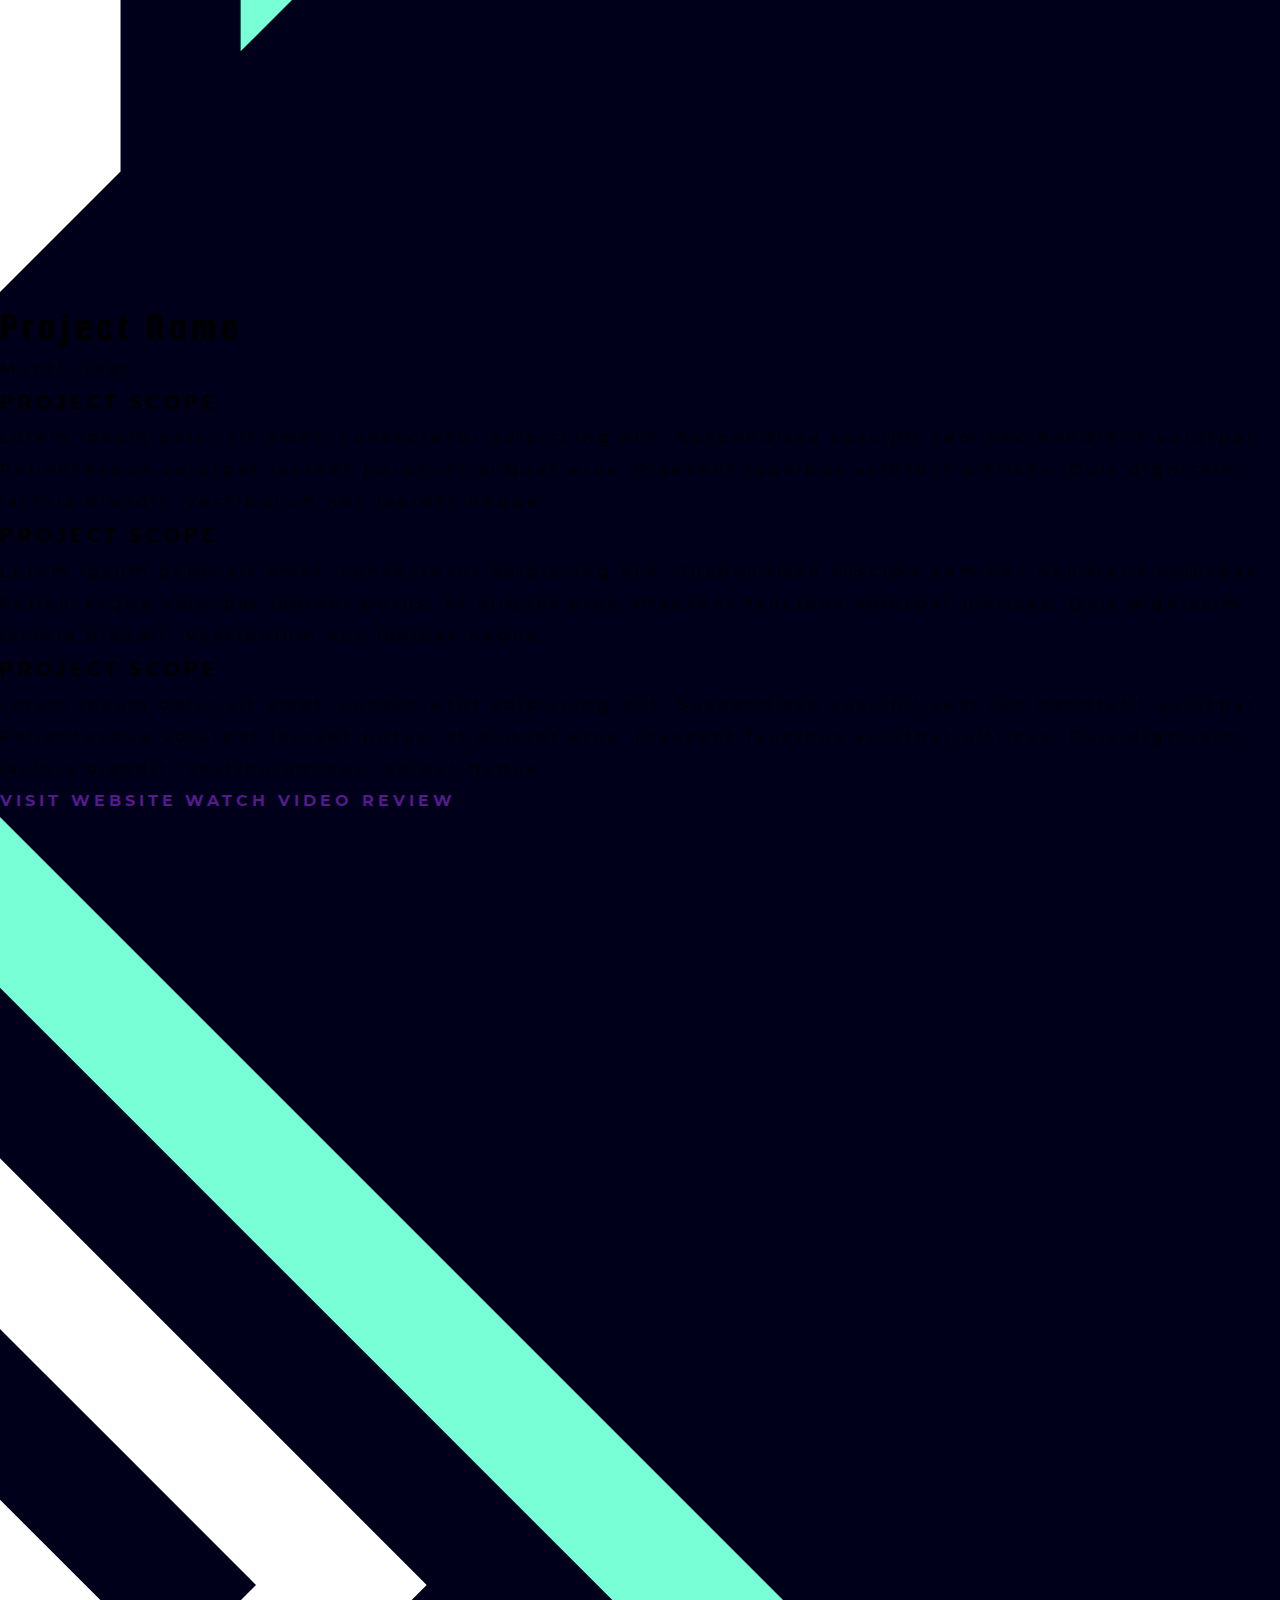
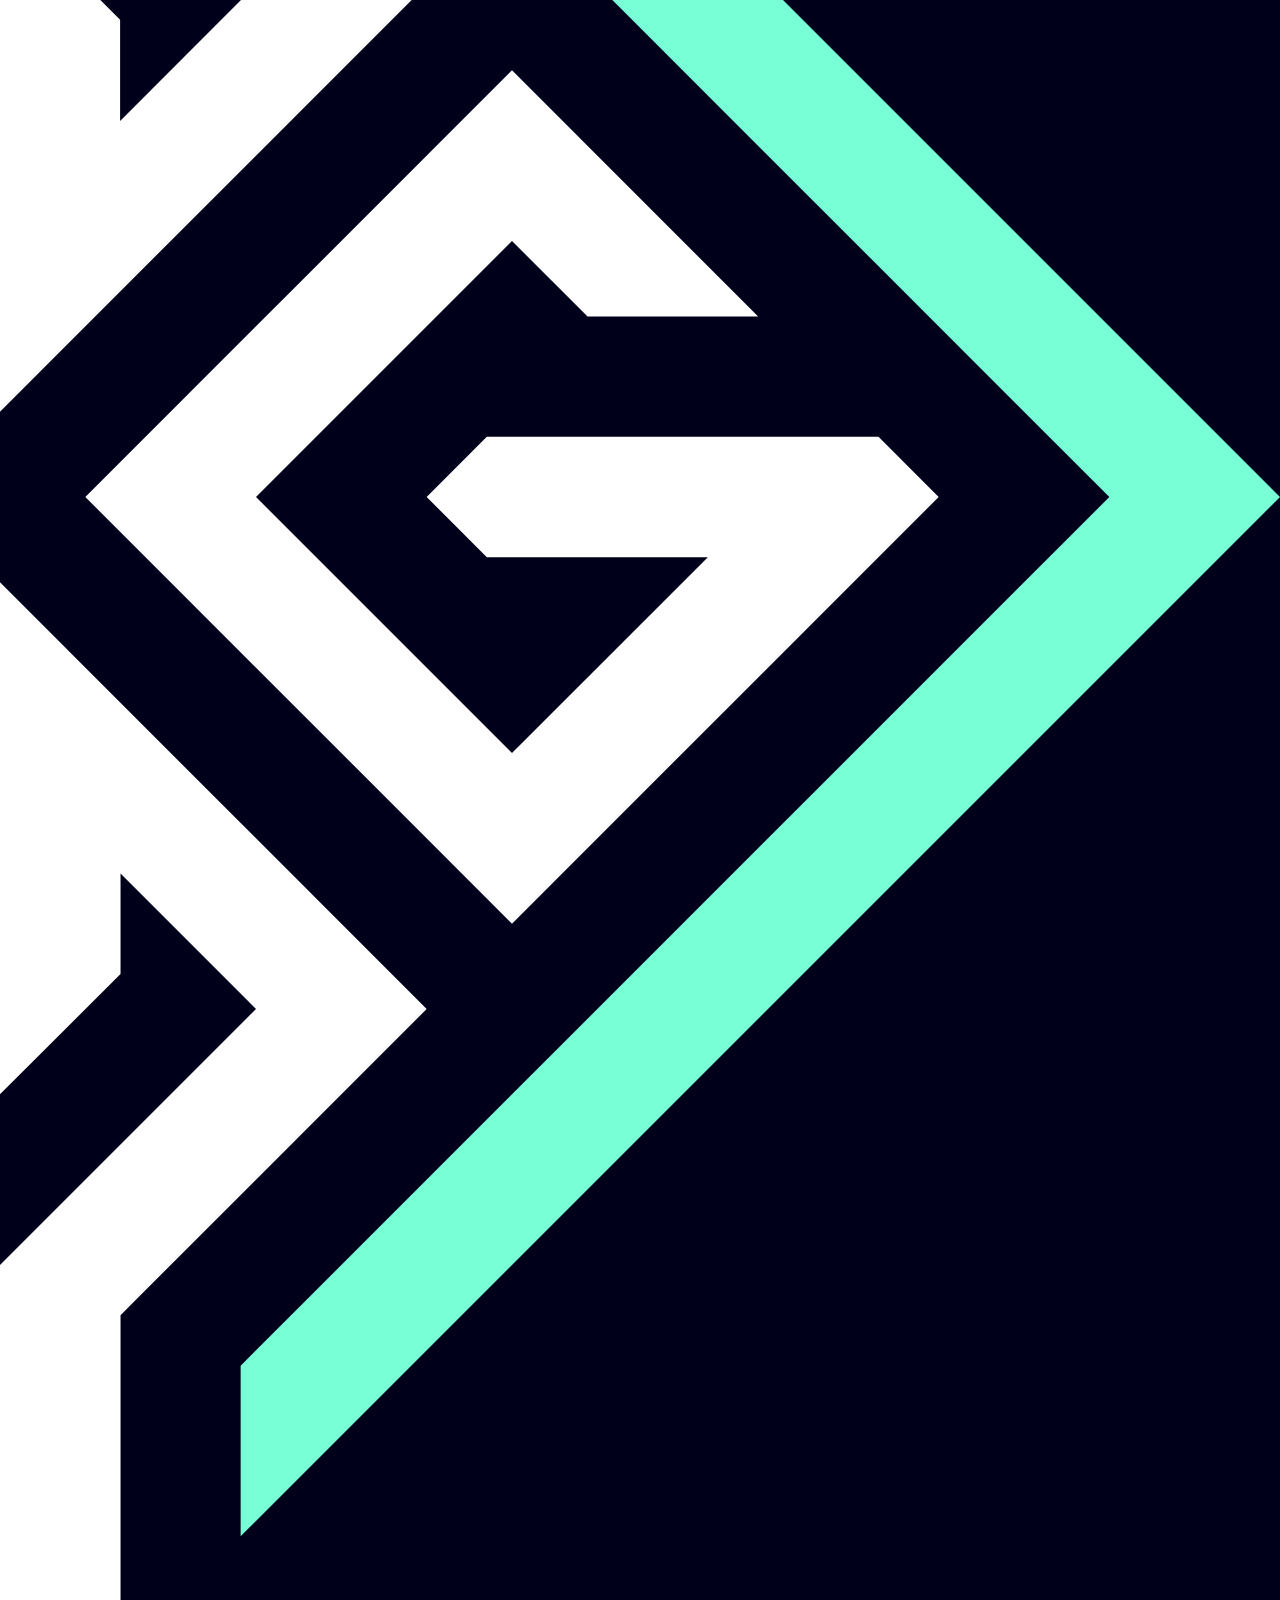
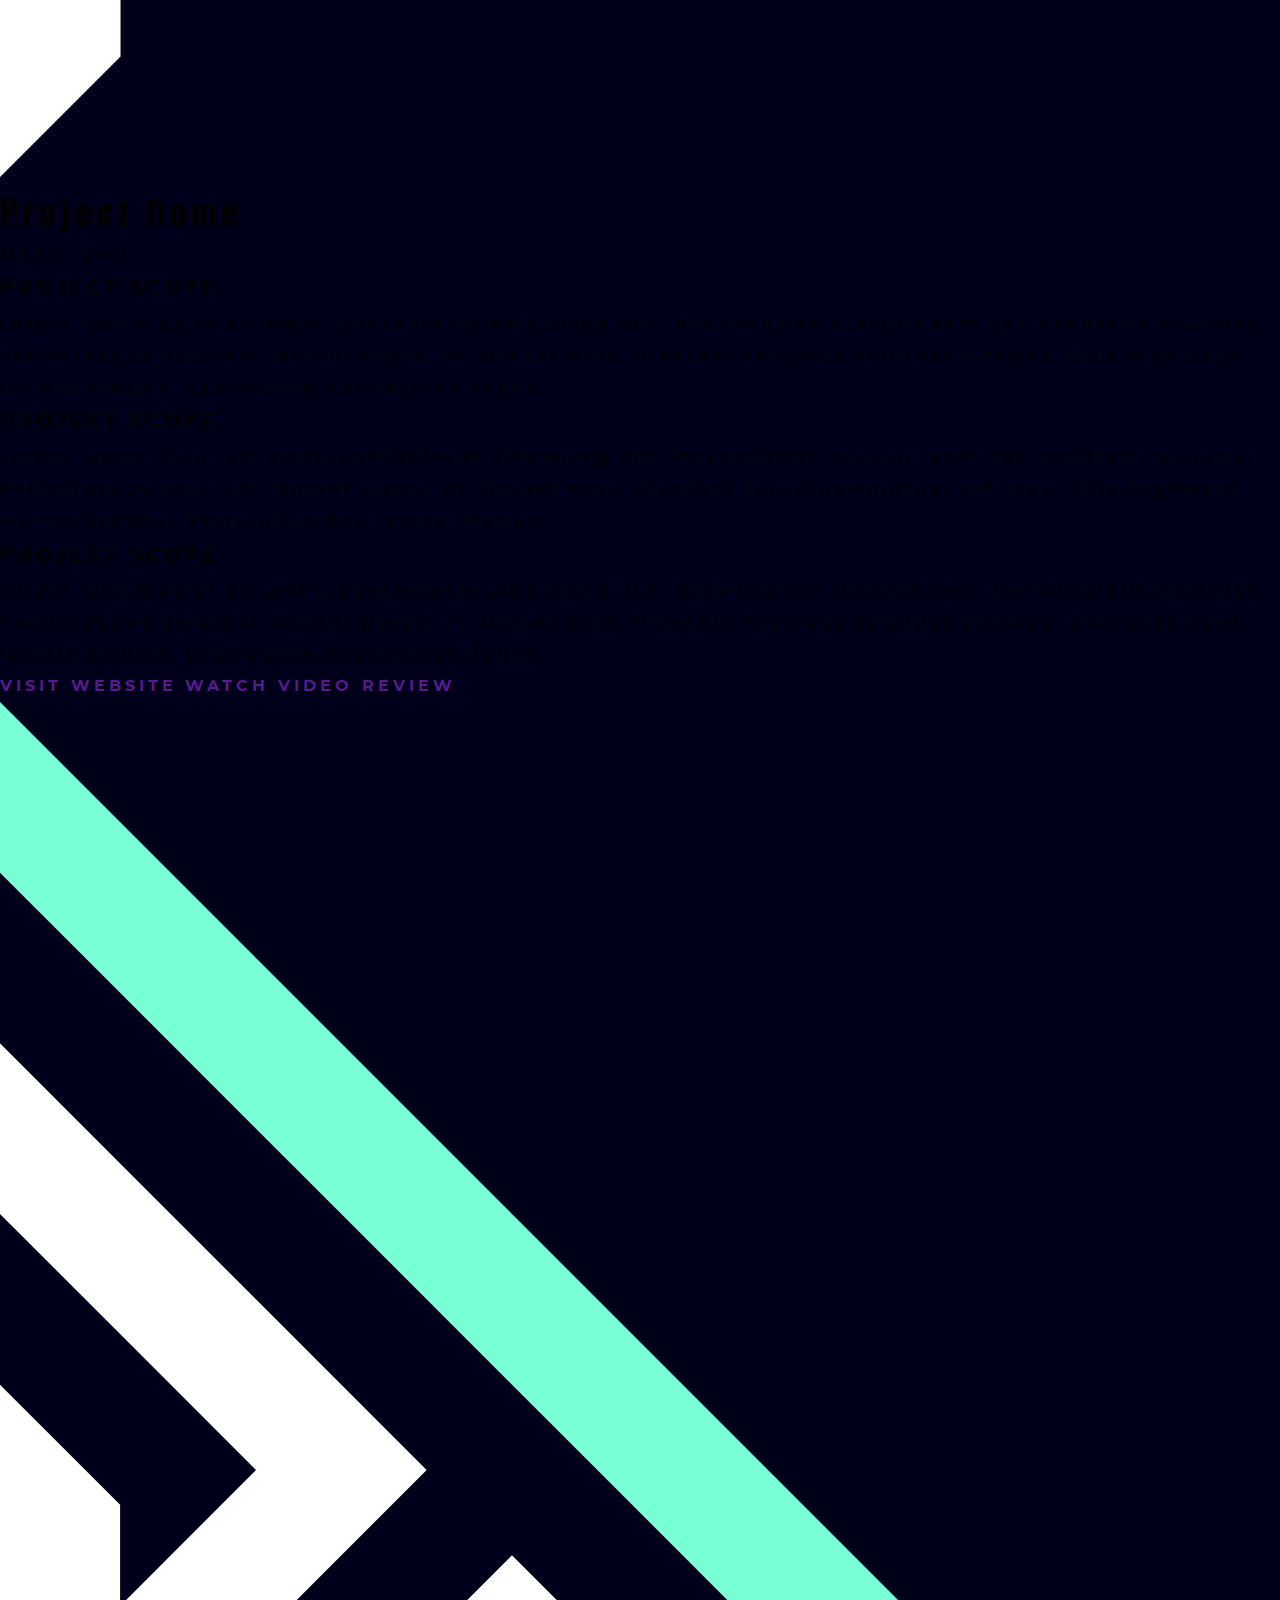
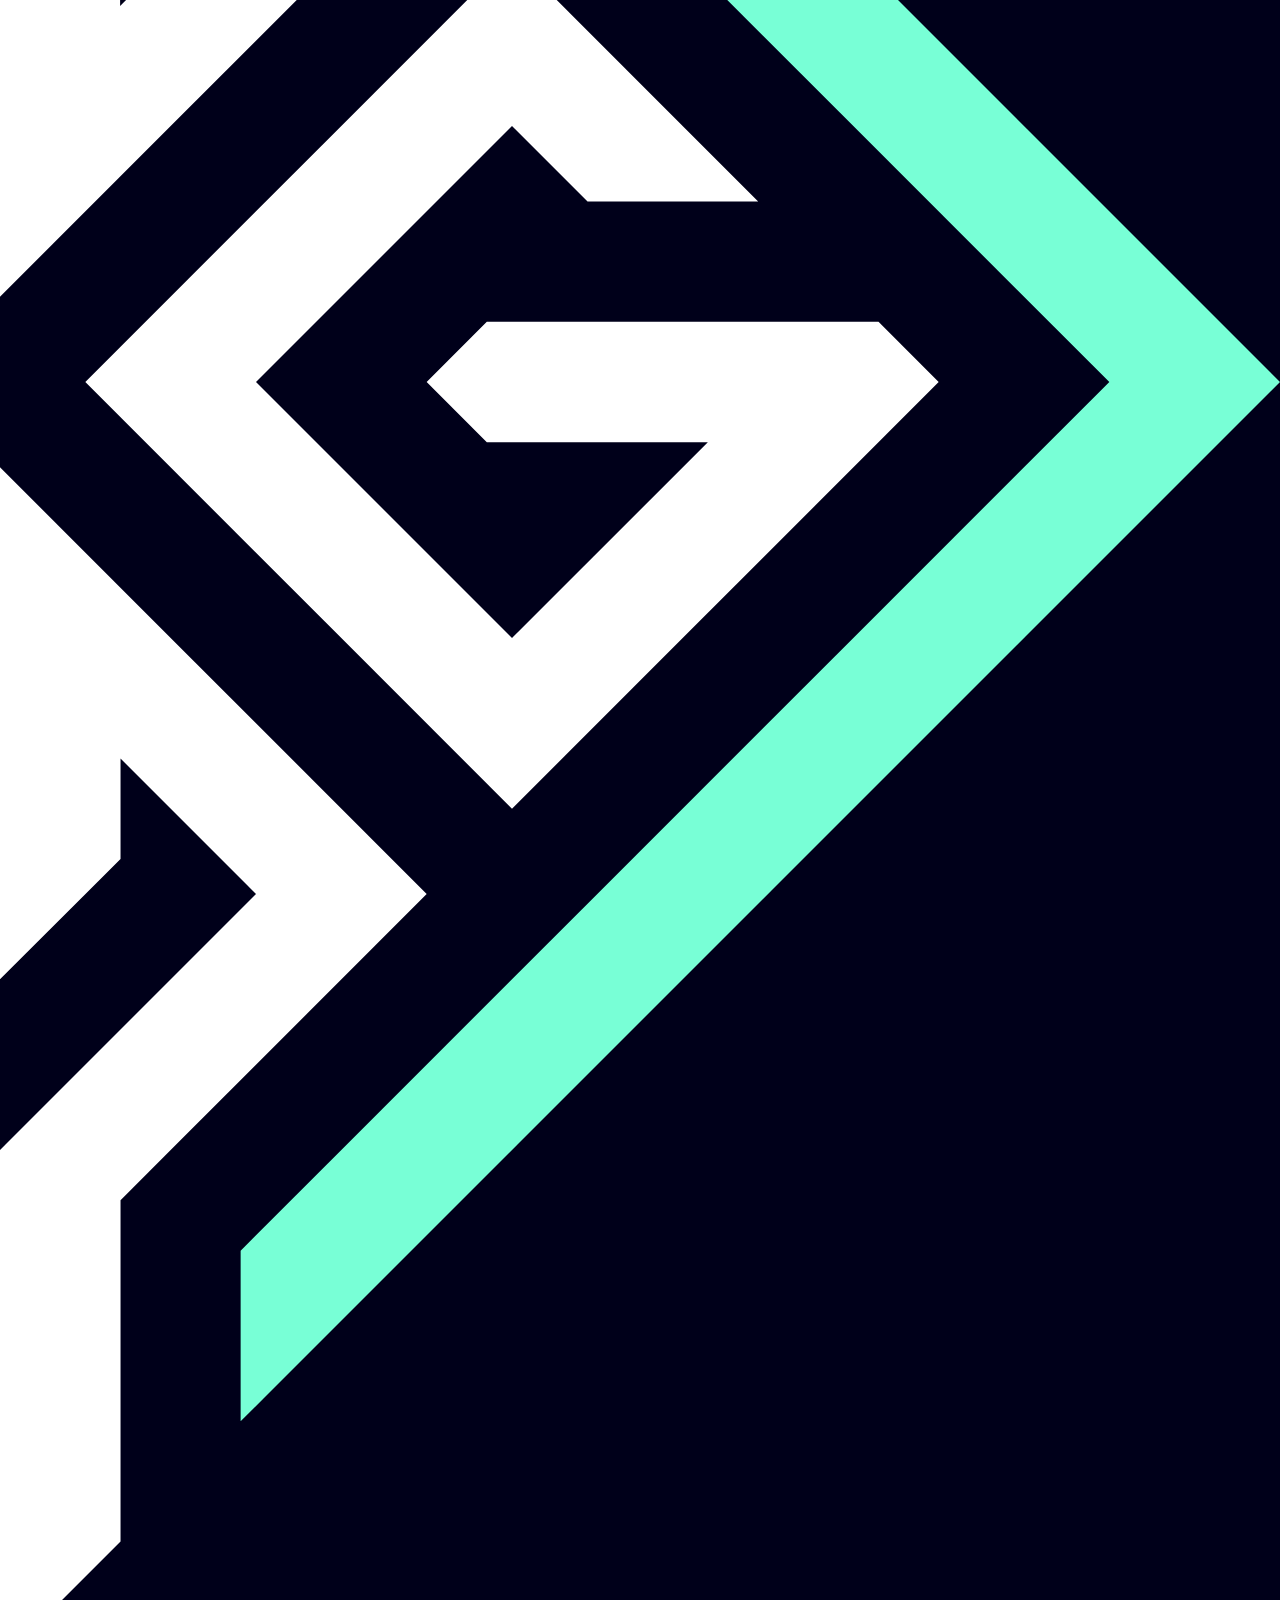
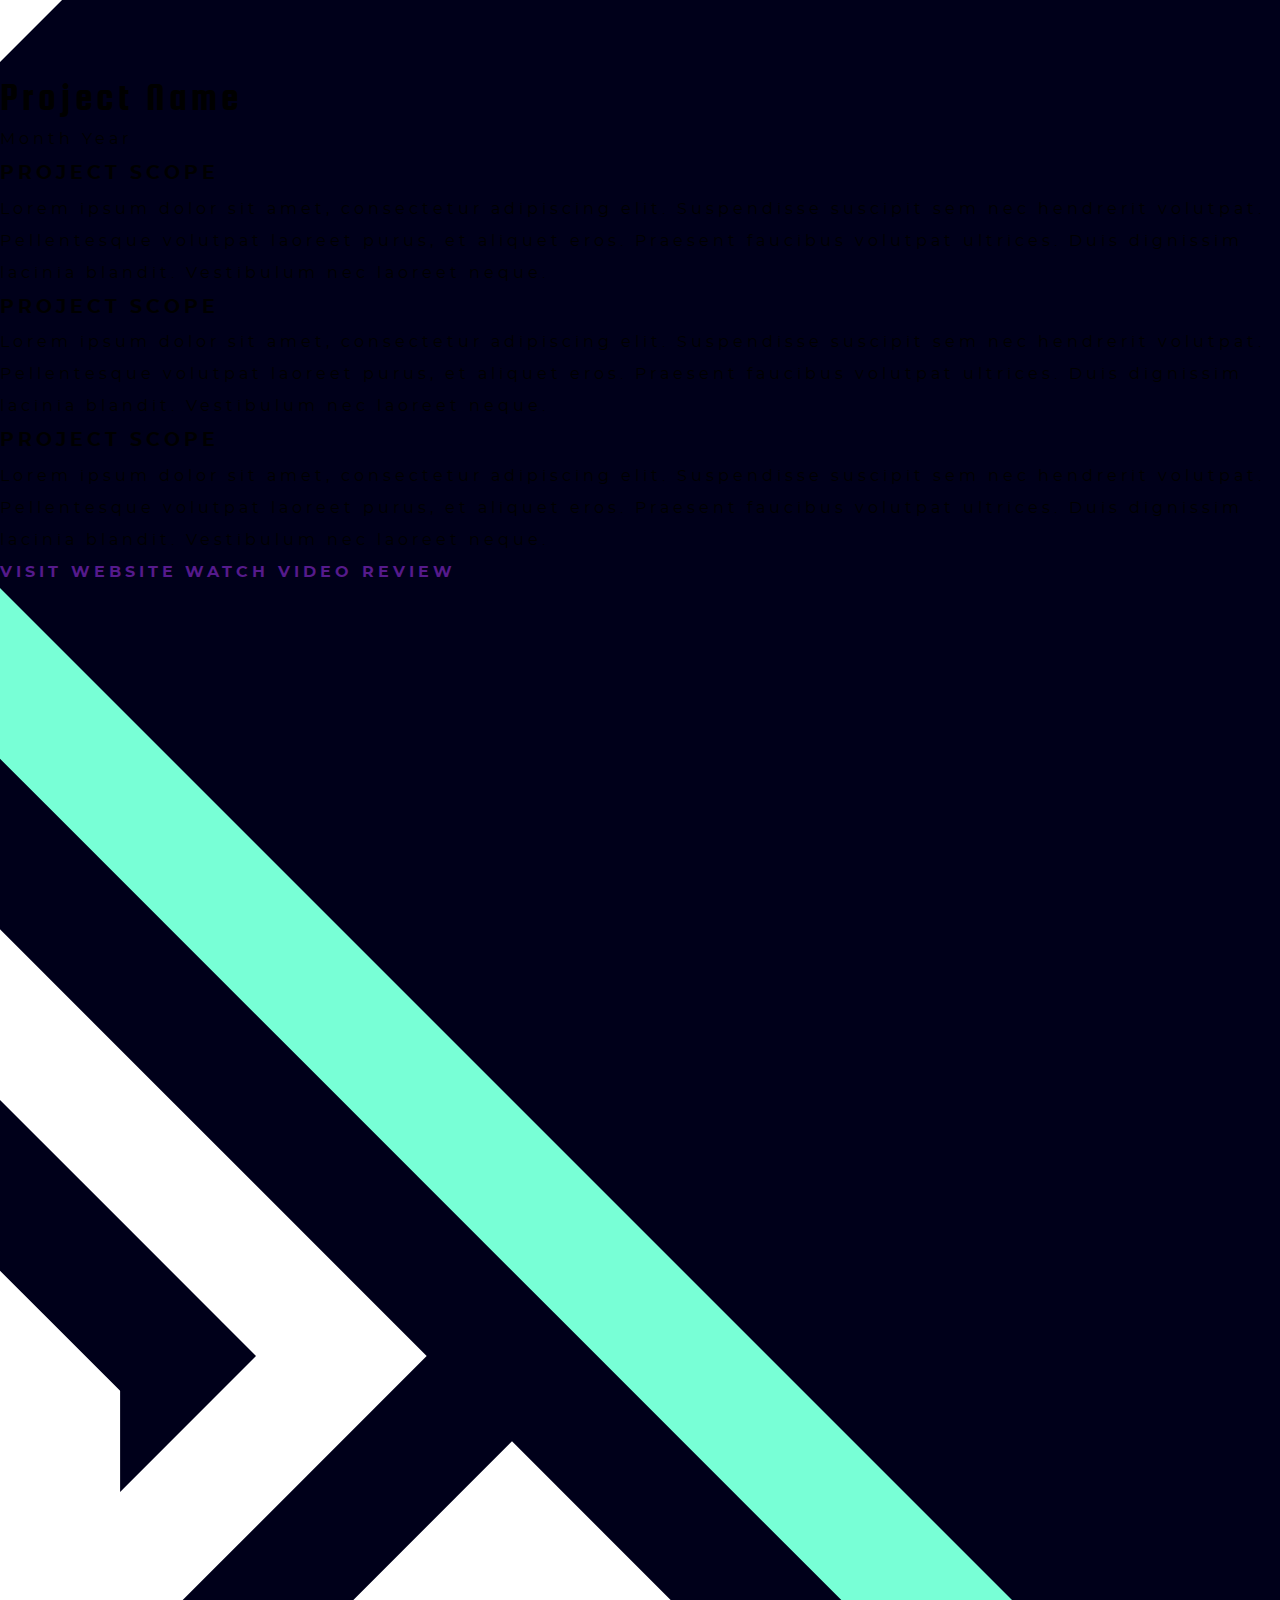
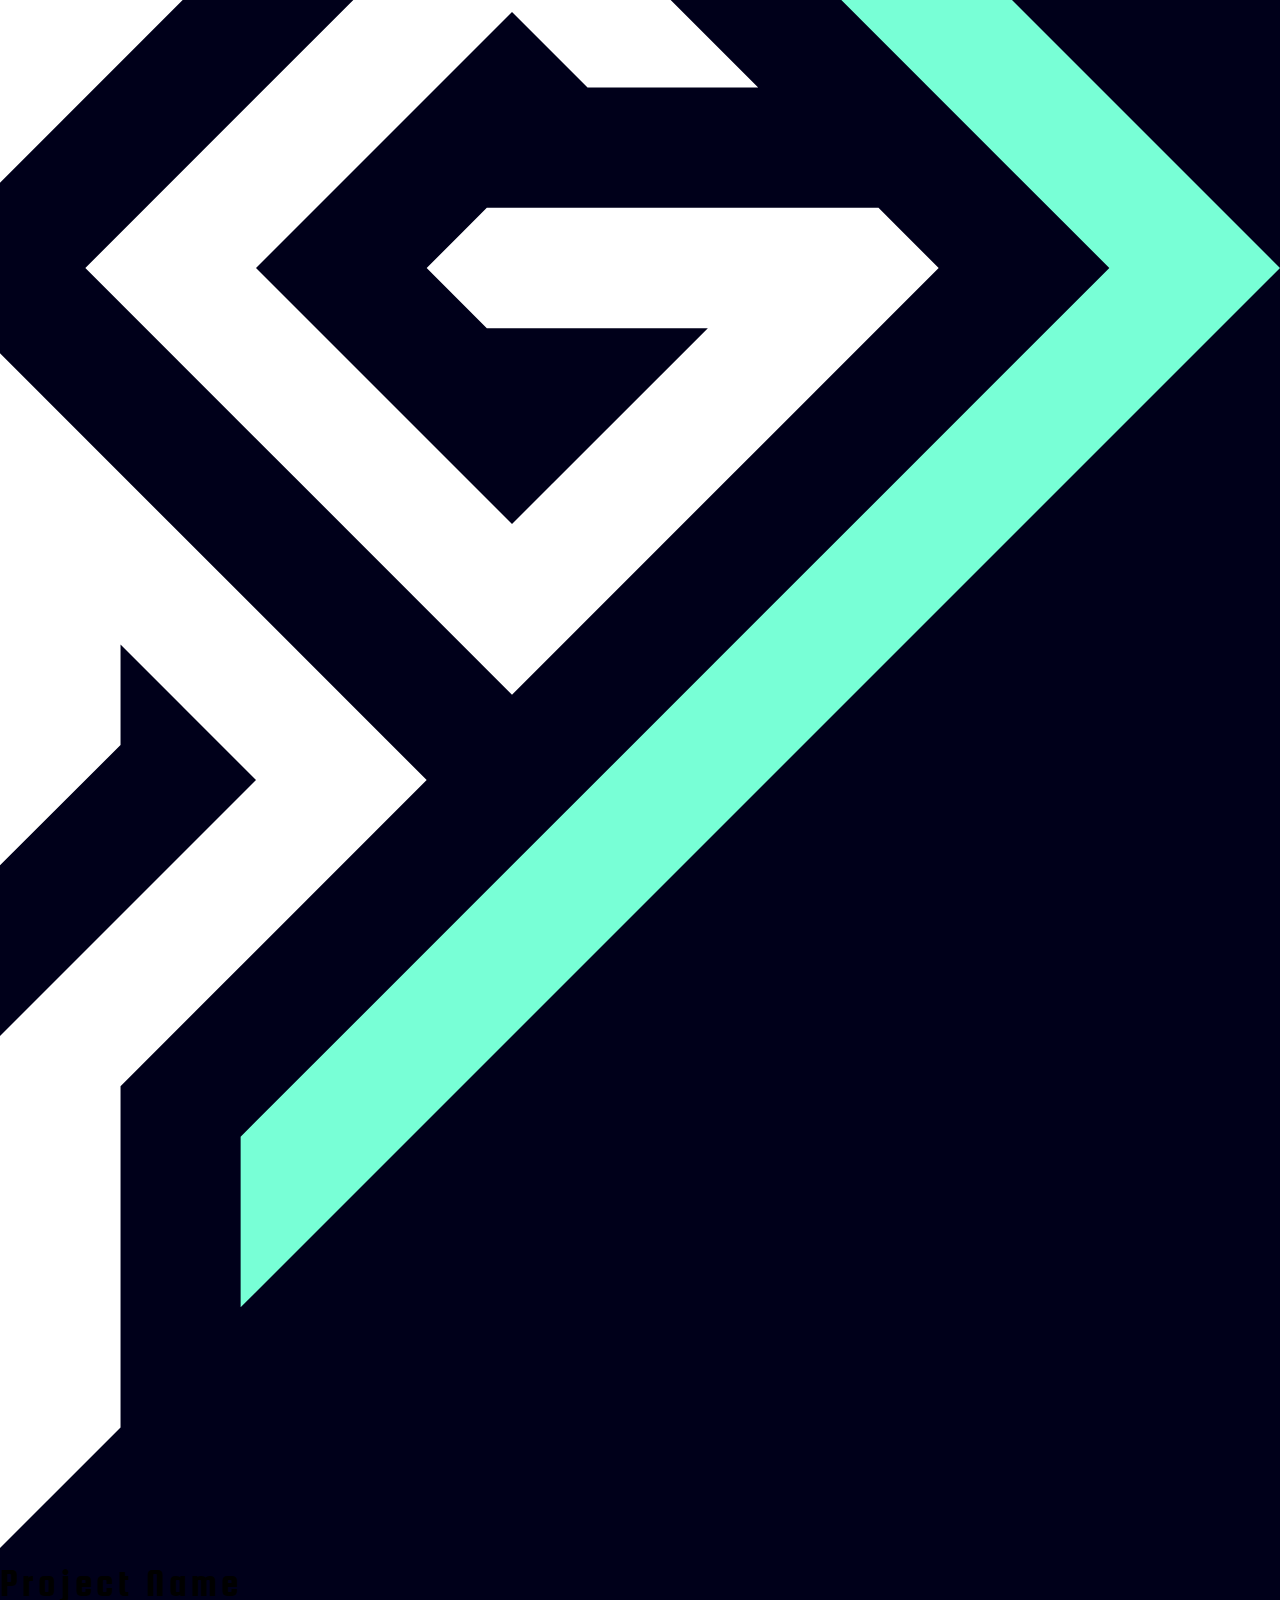
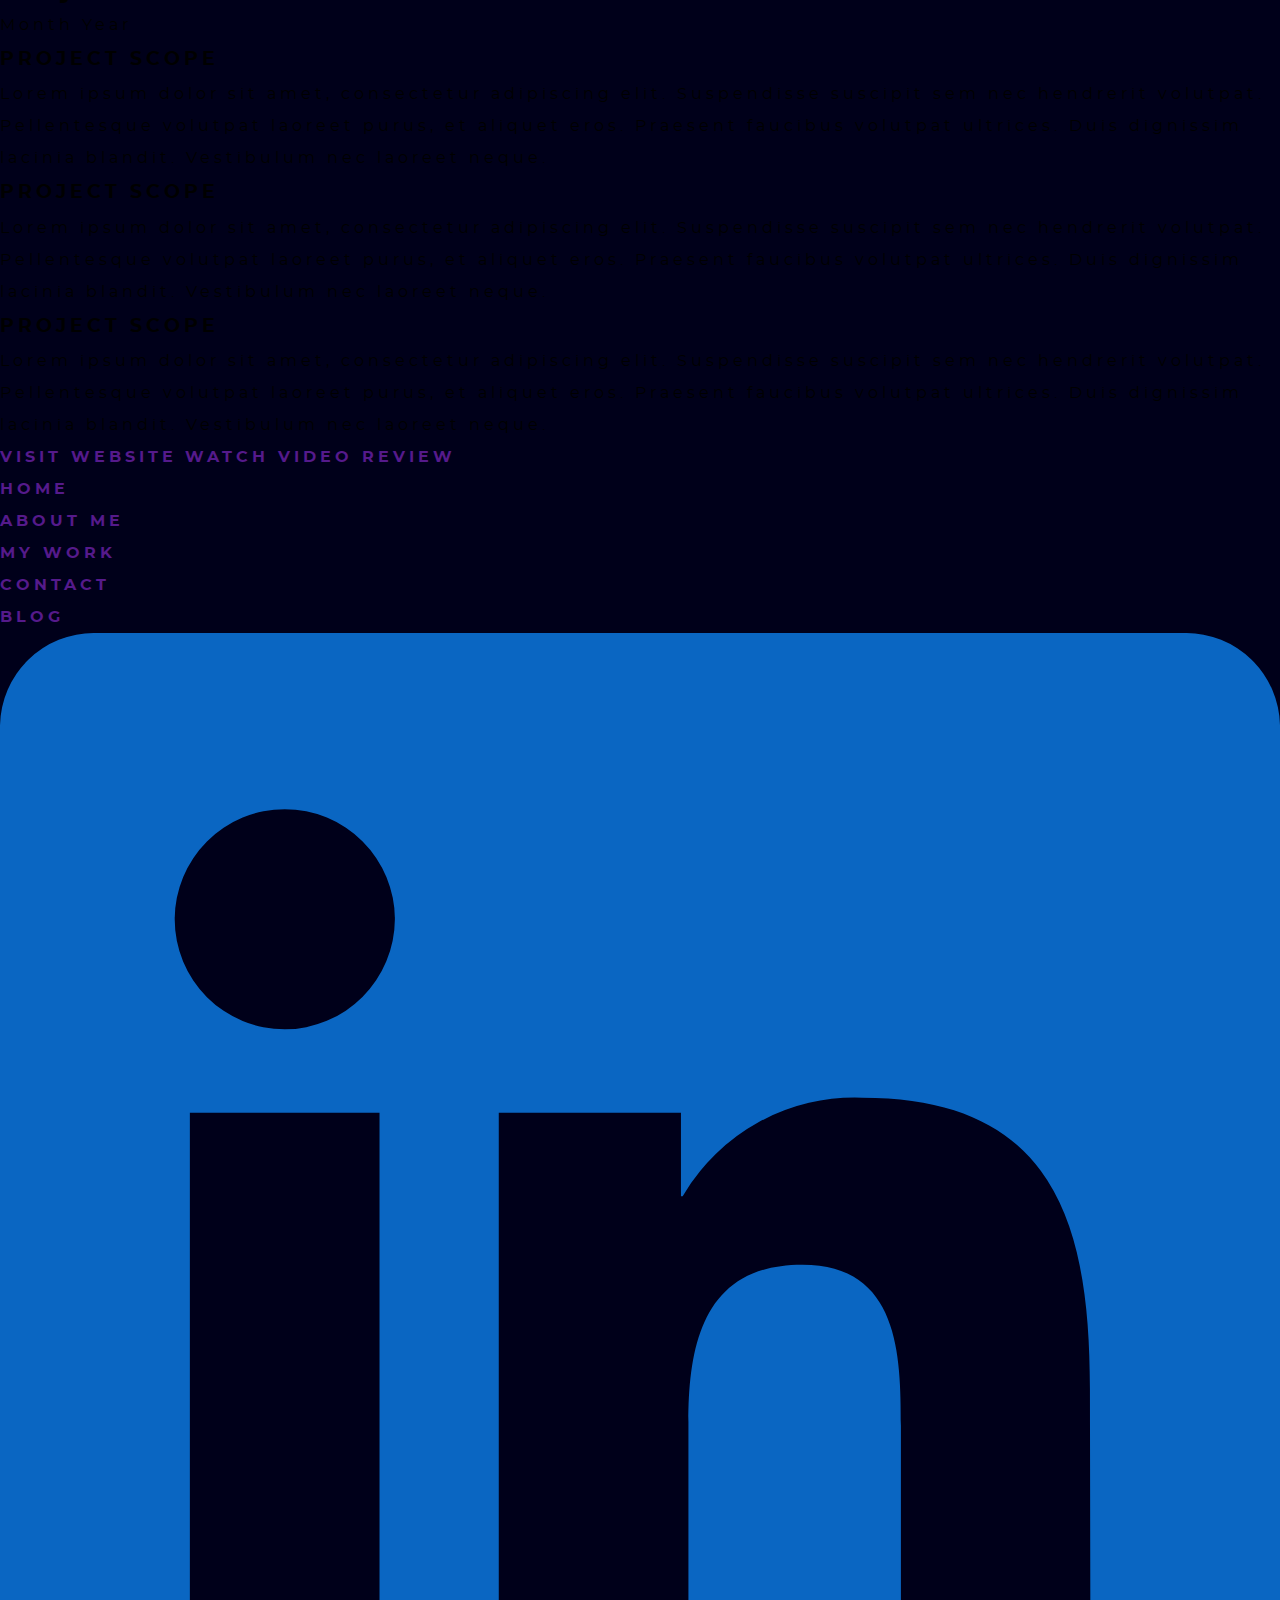
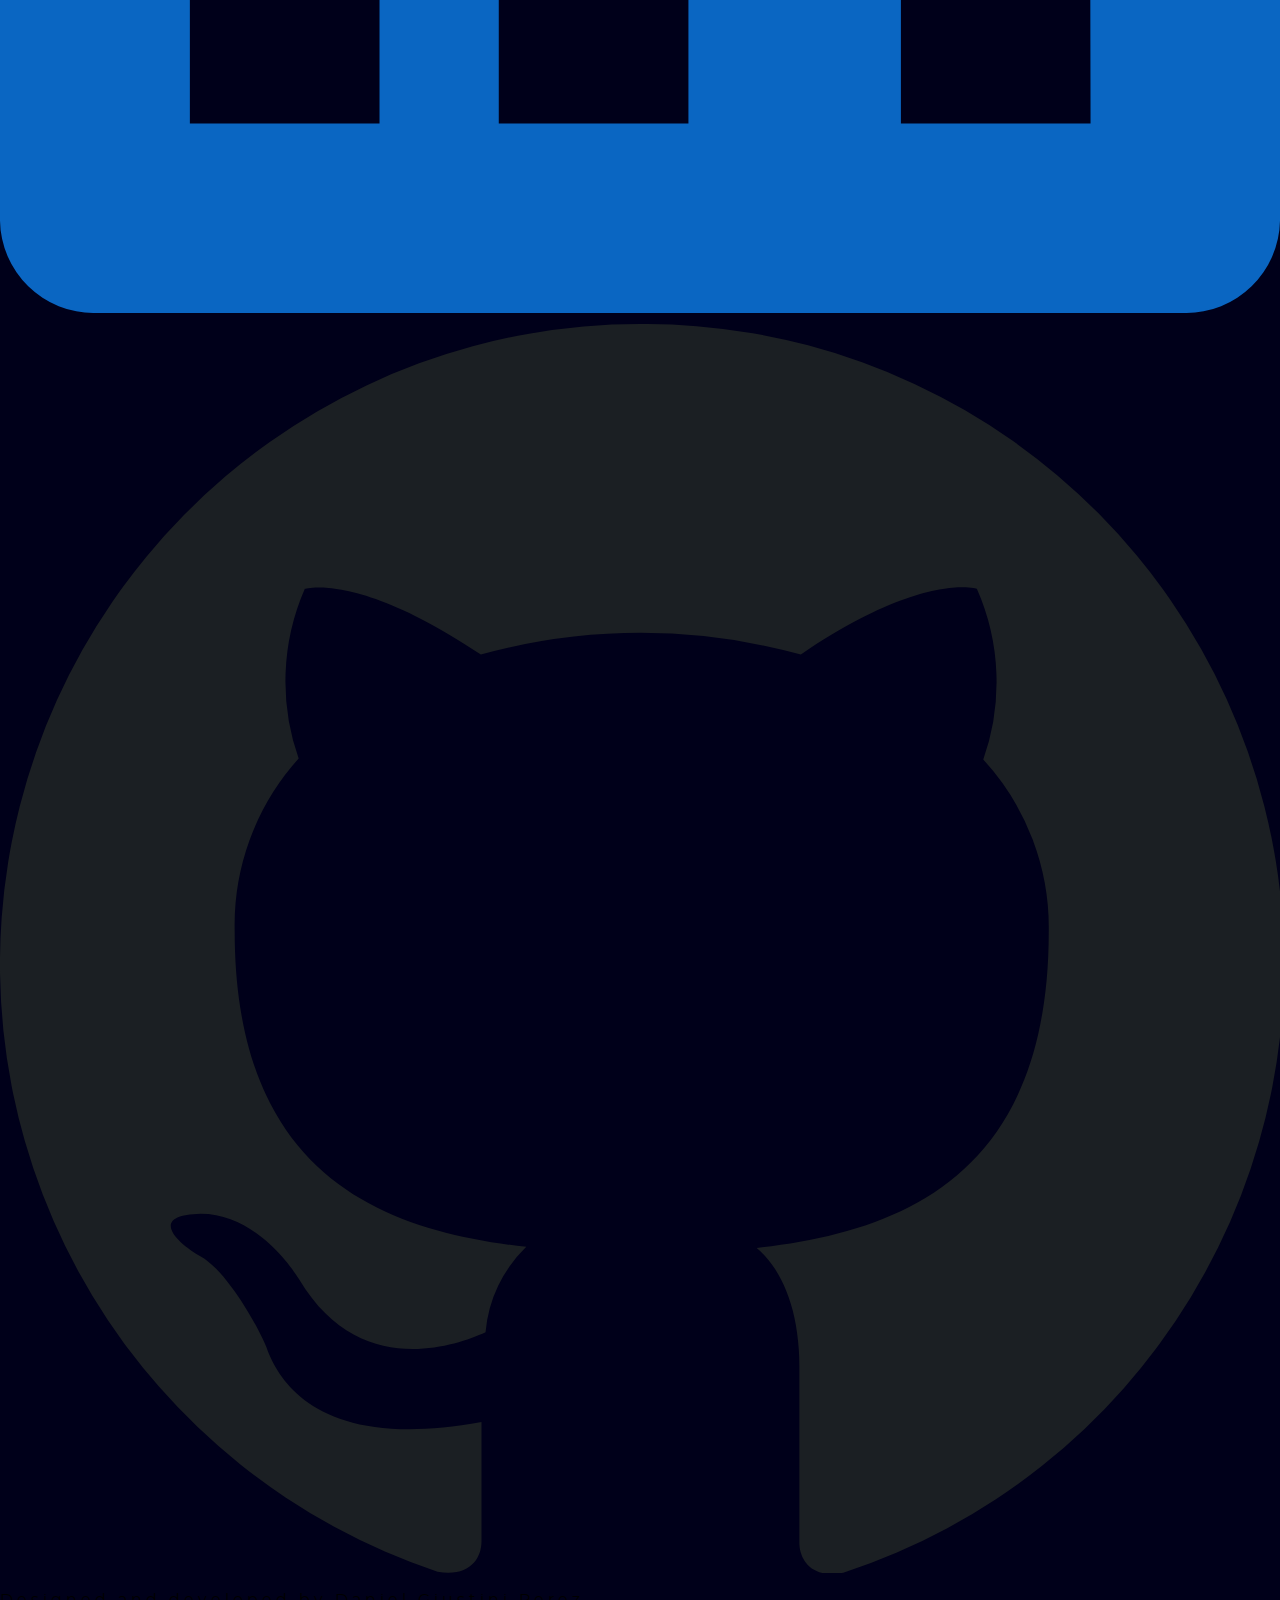
<file: public/my_work.html>
<!DOCTYPE html>
<html lang="en">

<head>
    <meta charset="UTF-8">
    <meta http-equiv="X-UA-Compatible" content="IE=edge">
    <meta name="viewport" content="width=device-width, initial-scale=1.0">
    <meta name="description" content="Hi, my name is Daniel and I am a full-stack web developer. Contact me to start a project together.">
    <meta name="author" content="Daniel Giustini Perez">
    <link rel="shortcut icon" type="image/png" href="assets/png/favicon.png">
    <title>About - Daniel Giustini Perez</title>
    <link rel="stylesheet" href="styles/main.css">
</head>

<body>
    <header class="sub-page__header">
        <nav class="navigation-bar">
            <img src="assets/svg/logo.svg" alt="Daniel Giustini Perez Logo" class="navigation-bar__logo">
            <img src="assets/svg/menu.svg" alt="Navigation Menu" class="open-menu">
        </nav>
        <div class="navigation-menu">
            <div class="navigation-menu__links">
                <ul class="navigation-menu--main-links">
                    <li><a href="">Home</a></li>
                    <li><a href="">About Me</a></li>
                    <li><a href="">My Work</a></li>
                    <li><a href="">Contact</a></li>
                </ul>
                <hr class="line-break">
                <div class="social-links">
                    <a href="">Blog</a>
                    <div class="social-links__icons">
                        <a href=""><img src="assets/svg/linkedin.svg" alt="LinkedIn Profile"></a>
                        <a href=""><img src="assets/svg/github.svg" alt="GitHub Profile"></a>
                    </div>
                </div>
            </div>
            <img src="assets/svg/close.svg" alt="Close Menu" class="close-menu">
        </div>
        <div class="sub-page__title">
            <img src="assets/svg/arrow.svg" alt="Go back" class="arrow-back">
            <h1>My Work</h1>
        </div>
    </header>
    <main>
        <section class="sub-page__section--projects">
            <div class="project active">
                <div class="project__header">
                    <img src="assets/svg/logo.svg" alt="Project Logo" class="project__logo">
                    <div class="project__header-details">
                        <h2>Project Name</h2>
                        <p>Month Year</p>
                    </div>
                </div>
                <div class="project__body">
                    <div class="project__textblock">
                        <h3>Project Scope</h3>
                        <p>Lorem ipsum dolor sit amet, consectetur adipiscing elit. Suspendisse suscipit sem nec hendrerit volutpat. Pellentesque volutpat laoreet purus, et aliquet eros. Praesent faucibus volutpat ultrices. Duis dignissim lacinia blandit.
                            Vestibulum nec laoreet neque.</p>
                    </div>
                    <div class="project__textblock">
                        <h3>Project Scope</h3>
                        <p>Lorem ipsum dolor sit amet, consectetur adipiscing elit. Suspendisse suscipit sem nec hendrerit volutpat. Pellentesque volutpat laoreet purus, et aliquet eros. Praesent faucibus volutpat ultrices. Duis dignissim lacinia blandit.
                            Vestibulum nec laoreet neque.</p>
                    </div>
                    <div class="project__textblock">
                        <h3>Project Scope</h3>
                        <p>Lorem ipsum dolor sit amet, consectetur adipiscing elit. Suspendisse suscipit sem nec hendrerit volutpat. Pellentesque volutpat laoreet purus, et aliquet eros. Praesent faucibus volutpat ultrices. Duis dignissim lacinia blandit.
                            Vestibulum nec laoreet neque.</p>
                    </div>
                    <div class="project__links">
                        <a href="">Visit Website</a>
                        <a href="">Watch Video Review</a>
                    </div>
                </div>
            </div>
            <div class="project">
                <div class="project__header">
                    <img src="assets/svg/logo.svg" alt="Project Logo" class="project__logo">
                    <div class="project__header-details">
                        <h2>Project Name</h2>
                        <p>Month Year</p>
                    </div>
                </div>
                <div class="project__body">
                    <div class="project__textblock">
                        <h3>Project Scope</h3>
                        <p>Lorem ipsum dolor sit amet, consectetur adipiscing elit. Suspendisse suscipit sem nec hendrerit volutpat. Pellentesque volutpat laoreet purus, et aliquet eros. Praesent faucibus volutpat ultrices. Duis dignissim lacinia blandit.
                            Vestibulum nec laoreet neque.</p>
                    </div>
                    <div class="project__textblock">
                        <h3>Project Scope</h3>
                        <p>Lorem ipsum dolor sit amet, consectetur adipiscing elit. Suspendisse suscipit sem nec hendrerit volutpat. Pellentesque volutpat laoreet purus, et aliquet eros. Praesent faucibus volutpat ultrices. Duis dignissim lacinia blandit.
                            Vestibulum nec laoreet neque.</p>
                    </div>
                    <div class="project__textblock">
                        <h3>Project Scope</h3>
                        <p>Lorem ipsum dolor sit amet, consectetur adipiscing elit. Suspendisse suscipit sem nec hendrerit volutpat. Pellentesque volutpat laoreet purus, et aliquet eros. Praesent faucibus volutpat ultrices. Duis dignissim lacinia blandit.
                            Vestibulum nec laoreet neque.</p>
                    </div>
                    <div class="project__links">
                        <a href="">Visit Website</a>
                        <a href="">Watch Video Review</a>
                    </div>
                </div>
            </div>
            <div class="project">
                <div class="project__header">
                    <img src="assets/svg/logo.svg" alt="Project Logo" class="project__logo">
                    <div class="project__header-details">
                        <h2>Project Name</h2>
                        <p>Month Year</p>
                    </div>
                </div>
                <div class="project__body">
                    <div class="project__textblock">
                        <h3>Project Scope</h3>
                        <p>Lorem ipsum dolor sit amet, consectetur adipiscing elit. Suspendisse suscipit sem nec hendrerit volutpat. Pellentesque volutpat laoreet purus, et aliquet eros. Praesent faucibus volutpat ultrices. Duis dignissim lacinia blandit.
                            Vestibulum nec laoreet neque.</p>
                    </div>
                    <div class="project__textblock">
                        <h3>Project Scope</h3>
                        <p>Lorem ipsum dolor sit amet, consectetur adipiscing elit. Suspendisse suscipit sem nec hendrerit volutpat. Pellentesque volutpat laoreet purus, et aliquet eros. Praesent faucibus volutpat ultrices. Duis dignissim lacinia blandit.
                            Vestibulum nec laoreet neque.</p>
                    </div>
                    <div class="project__textblock">
                        <h3>Project Scope</h3>
                        <p>Lorem ipsum dolor sit amet, consectetur adipiscing elit. Suspendisse suscipit sem nec hendrerit volutpat. Pellentesque volutpat laoreet purus, et aliquet eros. Praesent faucibus volutpat ultrices. Duis dignissim lacinia blandit.
                            Vestibulum nec laoreet neque.</p>
                    </div>
                    <div class="project__links">
                        <a href="">Visit Website</a>
                        <a href="">Watch Video Review</a>
                    </div>
                </div>
            </div>
            <div class="project">
                <div class="project__header">
                    <img src="assets/svg/logo.svg" alt="Project Logo" class="project__logo">
                    <div class="project__header-details">
                        <h2>Project Name</h2>
                        <p>Month Year</p>
                    </div>
                </div>
                <div class="project__body">
                    <div class="project__textblock">
                        <h3>Project Scope</h3>
                        <p>Lorem ipsum dolor sit amet, consectetur adipiscing elit. Suspendisse suscipit sem nec hendrerit volutpat. Pellentesque volutpat laoreet purus, et aliquet eros. Praesent faucibus volutpat ultrices. Duis dignissim lacinia blandit.
                            Vestibulum nec laoreet neque.</p>
                    </div>
                    <div class="project__textblock">
                        <h3>Project Scope</h3>
                        <p>Lorem ipsum dolor sit amet, consectetur adipiscing elit. Suspendisse suscipit sem nec hendrerit volutpat. Pellentesque volutpat laoreet purus, et aliquet eros. Praesent faucibus volutpat ultrices. Duis dignissim lacinia blandit.
                            Vestibulum nec laoreet neque.</p>
                    </div>
                    <div class="project__textblock">
                        <h3>Project Scope</h3>
                        <p>Lorem ipsum dolor sit amet, consectetur adipiscing elit. Suspendisse suscipit sem nec hendrerit volutpat. Pellentesque volutpat laoreet purus, et aliquet eros. Praesent faucibus volutpat ultrices. Duis dignissim lacinia blandit.
                            Vestibulum nec laoreet neque.</p>
                    </div>
                    <div class="project__links">
                        <a href="">Visit Website</a>
                        <a href="">Watch Video Review</a>
                    </div>
                </div>
            </div>
        </section>

    </main>
    <footer>
        <nav class="footer__navigation-bar">
            <ul class="footer__navigation-links">
                <li><a href="">Home</a></li>
                <li><a href="">About Me</a></li>
                <li><a href="">My Work</a></li>
                <li><a href="">Contact</a></li>
                <li><a href="">Blog</a></li>
            </ul>
            <div class="social-links__icons">
                <a href=""><img src="assets/svg/linkedin.svg" alt="LinkedIn Profile"></a>
                <a href=""><img src="assets/svg/github.svg" alt="GitHub Profile"></a>
            </div>
        </nav>
        <p>Designed and developed by Daniel Giustini Perez</p>
    </footer>
</body>

</html>
</file>
<file: public/styles/main.css>
@keyframes fadeFromBottom {
  0% {
    transform: translateY(2rem);
    opacity: 0;
  }
  100% {
    transform: translateY(0);
    opacity: 1;
  }
}
@keyframes ctaFadeIn {
  0% {
    transform: translateY(-2rem);
    opacity: 0;
  }
  100% {
    transform: translateY(0);
    opacity: 1;
  }
}
@keyframes ctaBounce {
  0% {
    transform: translateY(0) scale(1.5);
  }
  50% {
    transform: translateY(-0.5rem) scale(1.5);
  }
  100% {
    transform: translateY(0) scale(1.5);
  }
}
*,
*::before,
*::after {
  margin: 0;
  padding: 0;
  box-sizing: inherit;
}

body {
  background-color: #00001A;
  box-sizing: border-box;
}

@font-face {
  font-family: "Montserrat";
  src: url("../assets/fonts/montserrat_regular.woff2") format("woff2"), url("../assets/fonts/montserrat_regular.woff") format("woff");
  font-weight: normal;
  font-style: normal;
}
@font-face {
  font-family: "Montserrat";
  src: url("../assets/fonts/montserrat_bold.woff2") format("woff2"), url("../assets/fonts/montserrat_bold.woff") format("woff");
  font-weight: bold;
  font-style: normal;
}
@font-face {
  font-family: "Squada One";
  src: url("../assets/fonts/squadaone.woff2") format("woff2"), url("../assets/fonts/squadaone.woff") format("woff");
  font-weight: normal;
  font-style: normal;
}
html {
  font: 400 100%/2 "Montserrat", sans-serif;
  letter-spacing: 0.25em;
}

h1 {
  font: normal 3.375rem/1.25 "Squada One", sans-serif;
}

h2 {
  font: normal 2.5rem/1.25 "Squada One", sans-serif;
}

h3 {
  font: bold 1/2 "Montserrat", sans-serif;
  text-transform: uppercase;
}

a {
  text-transform: uppercase;
  font-weight: 700;
  text-decoration: none;
  line-height: 1;
}
a :hover {
  cursor: pointer;
}

.fadeFromBottom {
  animation: forwards fadeFromBottom 0.25s ease 0.25s;
}

.unclickable {
  pointer-events: none;
}

.navigation-bar {
  position: absolute;
  top: 0;
  left: 0;
  width: 100%;
  padding: 2rem;
  display: flex;
  flex-direction: row;
  justify-content: space-between;
  align-items: center;
}
.navigation-bar__logo {
  height: 4.5rem;
  transition: opacity 0.25s ease;
  opacity: 0.75;
}
.navigation-bar__logo:hover {
  opacity: 1;
}
.navigation-bar__burger-icon {
  position: relative;
  display: block;
  width: 2rem;
  height: 1.5rem;
  z-index: 2;
  opacity: 0.75;
  transition: opacity 0.25s ease;
}
.navigation-bar__burger-icon-component {
  position: absolute;
  left: 0;
  width: 100%;
  height: 4px;
  display: block;
  background-color: #FFFFFF;
  transition: all 0.5s ease;
}
.navigation-bar__burger-icon-component:nth-of-type(1) {
  top: 0;
}
.navigation-bar__burger-icon-component:nth-of-type(1).active {
  top: 50%;
  transform: translateY(-50%) rotate(45deg);
}
.navigation-bar__burger-icon-component:nth-of-type(2) {
  top: 50%;
  transform: translateY(-50%);
}
.navigation-bar__burger-icon-component:nth-of-type(2).active {
  left: 50%;
  width: 0;
  opacity: 0;
}
.navigation-bar__burger-icon-component:nth-of-type(3) {
  bottom: 0;
}
.navigation-bar__burger-icon-component:nth-of-type(3).active {
  bottom: 50%;
  transform: translateY(50%) rotate(-45deg);
}
.navigation-bar__burger-icon:hover {
  opacity: 1;
  cursor: pointer;
}

.navigation-menu {
  position: fixed;
  top: -100%;
  left: 0;
  width: 100vw;
  height: 100vh;
  background-image: linear-gradient(to right bottom, #78FFD6, #256EFF);
  transition: top 0.5s ease;
  z-index: 1;
}
.navigation-menu__container {
  width: inherit;
  height: inherit;
  display: flex;
  flex-direction: column;
  justify-content: center;
  align-items: center;
}
.navigation-menu__main-links {
  display: flex;
  flex-direction: column;
  justify-content: center;
  align-items: center;
}
.navigation-menu__main-link {
  position: relative;
  font-size: 1.5rem;
  color: #FFFFFF;
  margin-bottom: 2rem;
  opacity: 0;
}
.navigation-menu__main-link::after {
  position: absolute;
  top: 1em;
  left: 50%;
  content: "";
  display: block;
  width: 0;
  height: 4px;
  background-color: #FFFFFF;
  opacity: 0;
  transition: all 0.25s ease;
}
.navigation-menu__main-link:hover::after {
  left: 0;
  width: 100%;
  opacity: 1;
}
.navigation-menu__line-break {
  display: block;
  width: 50%;
  height: 1px;
  background-color: #FFFFFF;
  margin-bottom: 2rem;
  opacity: 0;
}
.navigation-menu__social-links {
  display: flex;
  flex-direction: row;
  justify-content: center;
  align-items: center;
  opacity: 0;
}
.navigation-menu__social-link {
  color: #FFFFFF;
  margin: 0 0.5rem;
  transition: transform 0.25s ease;
}
.navigation-menu__social-link svg {
  width: 2rem;
  fill: #FFFFFF;
}
.navigation-menu__social-link:hover {
  transform: scale(1.1);
}
.navigation-menu.active {
  top: 0;
}

.button-special {
  position: relative;
  display: inline-block;
  width: 12rem;
  padding: 0.75rem 0;
  text-align: center;
  font: bold 1rem "Montserrat", sans-serif;
  color: #FFFFFF;
  background-image: linear-gradient(to right, #256EFF75, #78FFD675);
  background-size: 200%;
  background-position: left;
  clip-path: polygon(0 1.25rem, 1.25rem 0, 10.75rem 0, 12rem 1.25rem, 10.75rem 2.5rem, 1.25rem 2.5rem);
  transition: background-position 0.5s ease;
}
.button-special:hover {
  background-position: right;
}

.button-outline {
  border: 2px solid #FFFFFF;
  padding: 0.75em 1.5em;
  font-size: 0.75rem;
  color: #FFFFFF;
  text-align: center;
  transition-duration: 0.25s;
  transition-timing-function: ease;
  transition-property: color, background-color;
}
.button-outline:hover {
  background-color: #FFFFFF;
  color: #00001A;
}

.projects-carousel {
  position: relative;
  width: 100%;
  height: 100%;
  margin-bottom: 2rem;
}
.projects-carousel__project {
  position: absolute;
  width: 80%;
  height: 100%;
  display: inline-block;
  transition: all 0.5s ease;
}
.projects-carousel__project--1 {
  background-size: cover;
  background-position: center;
  background-image: linear-gradient(to right bottom, #78FFD675, #094D9275), url("../assets/jpg/landscape.jpg");
}
.projects-carousel__project--2 {
  background-size: cover;
  background-position: center;
  background-image: linear-gradient(to right bottom, #78FFD675, #094D9275), url("../assets/jpg/landscape.jpg");
}
.projects-carousel__project--3 {
  background-size: cover;
  background-position: center;
  background-image: linear-gradient(to right bottom, #78FFD675, #094D9275), url("../assets/jpg/landscape.jpg");
}
.projects-carousel__project--4 {
  background-size: cover;
  background-position: center;
  background-image: linear-gradient(to right bottom, #78FFD675, #094D9275), url("../assets/jpg/landscape.jpg");
}
.projects-carousel__project--5 {
  background-size: cover;
  background-position: center;
  background-image: linear-gradient(to right bottom, #78FFD675, #094D9275), url("../assets/jpg/landscape.jpg");
}
.projects-carousel__project--6 {
  background-size: cover;
  background-position: center;
  background-image: linear-gradient(to right bottom, #78FFD675, #094D9275), url("../assets/jpg/landscape.jpg");
}
.projects-carousel__project.active {
  z-index: 1;
  left: 10%;
  width: 80%;
  height: 100%;
  box-shadow: 0 0 2rem #00001A;
}
.projects-carousel__project.active:hover .projects-carousel__project-overlay {
  opacity: 1;
}
.projects-carousel__project.active:hover .projects-carousel__project-logo, .projects-carousel__project.active:hover .projects-carousel__project-button {
  transform: translateY(0);
}
.projects-carousel__project.waiting {
  opacity: 0.5;
  width: 45%;
  height: 75%;
  top: 12.5%;
  transition: all 0.25s ease;
}
.projects-carousel__project.waiting:hover {
  opacity: 0.75;
  transform: scale(1.1);
  cursor: pointer;
}
.projects-carousel__project.waiting:nth-of-type(1) {
  left: 0;
}
.projects-carousel__project.waiting:nth-of-type(3) {
  right: 0;
}
.projects-carousel__project.hidden {
  opacity: 0.5;
  left: 27.5%;
  top: 25%;
  width: 45%;
  height: 50%;
}
.projects-carousel__project-overlay {
  width: 100%;
  height: 100%;
  background-color: #00001A95;
  display: flex;
  flex-direction: column;
  justify-content: center;
  align-items: center;
  opacity: 0;
  transition: all 0.25s ease;
}
.projects-carousel__project-logo {
  transform: translateY(0.5rem);
  width: 4rem;
  margin-bottom: 2rem;
  transition: all 0.25s ease;
}
.projects-carousel__project-button {
  transform: translateY(0.5rem);
  transition: all 0.25s ease;
}

.main-body__container {
  position: relative;
  overflow-y: scroll;
  width: 100vw;
  height: 100vh;
  background-image: linear-gradient(#00001A95, #00001A95), url("../assets/jpg/background.jpg");
  background-size: cover;
  padding: 0 2rem;
}
.main-body__scroll-cta {
  text-align: center;
  position: absolute;
  width: 100%;
  left: 0;
  bottom: 1rem;
  opacity: 0;
  animation: forwards ctaFadeIn 1s ease 1s;
  color: #FFFFFF;
  z-index: 0;
}
.main-body__scroll-cta-text {
  font-size: 0.75rem;
  font-weight: bold;
  text-transform: uppercase;
  margin-bottom: 0.5rem;
}
.main-body__scroll-cta-arrow {
  transform: scale(1.5);
  width: 20px;
  height: 10px;
  fill: #FFFFFF;
  animation: infinite ctaBounce 2s ease-in-out 2s;
}

.hero-section {
  width: 100%;
  height: 100vh;
  display: flex;
  flex-direction: column;
  justify-content: center;
  align-items: center;
  text-align: center;
  padding: 2rem 0;
}
.hero-section__heading {
  color: #FFFFFF;
  margin-bottom: 1rem;
}
.hero-section__subheading {
  text-transform: uppercase;
  color: #78FFD6;
  margin-bottom: 1rem;
}

.about-section {
  display: flex;
  flex-direction: column;
  justify-content: flex-start;
  align-items: center;
  height: 100vh;
  position: relative;
  padding: 2rem 0;
  color: #FFFFFF;
  text-align: center;
}
.about-section__heading {
  margin-bottom: 1rem;
}
.about-section__tagline {
  margin-bottom: 1rem;
}
.about-section__image {
  background-size: cover;
  background-position: center;
  background-image: linear-gradient(to right bottom, #78FFD675, #094D9275), url("../assets/jpg/portrait.jpg");
  margin: 2rem auto 0;
  width: 100%;
  height: 100%;
}

.my-work-section {
  height: 100vh;
  display: flex;
  flex-direction: column;
  justify-content: center;
  align-items: center;
  position: relative;
  padding: 2rem 0;
  color: #FFFFFF;
  text-align: center;
}
.my-work-section__heading {
  margin-bottom: 2rem;
}

/*# sourceMappingURL=main.css.map */
</file>
